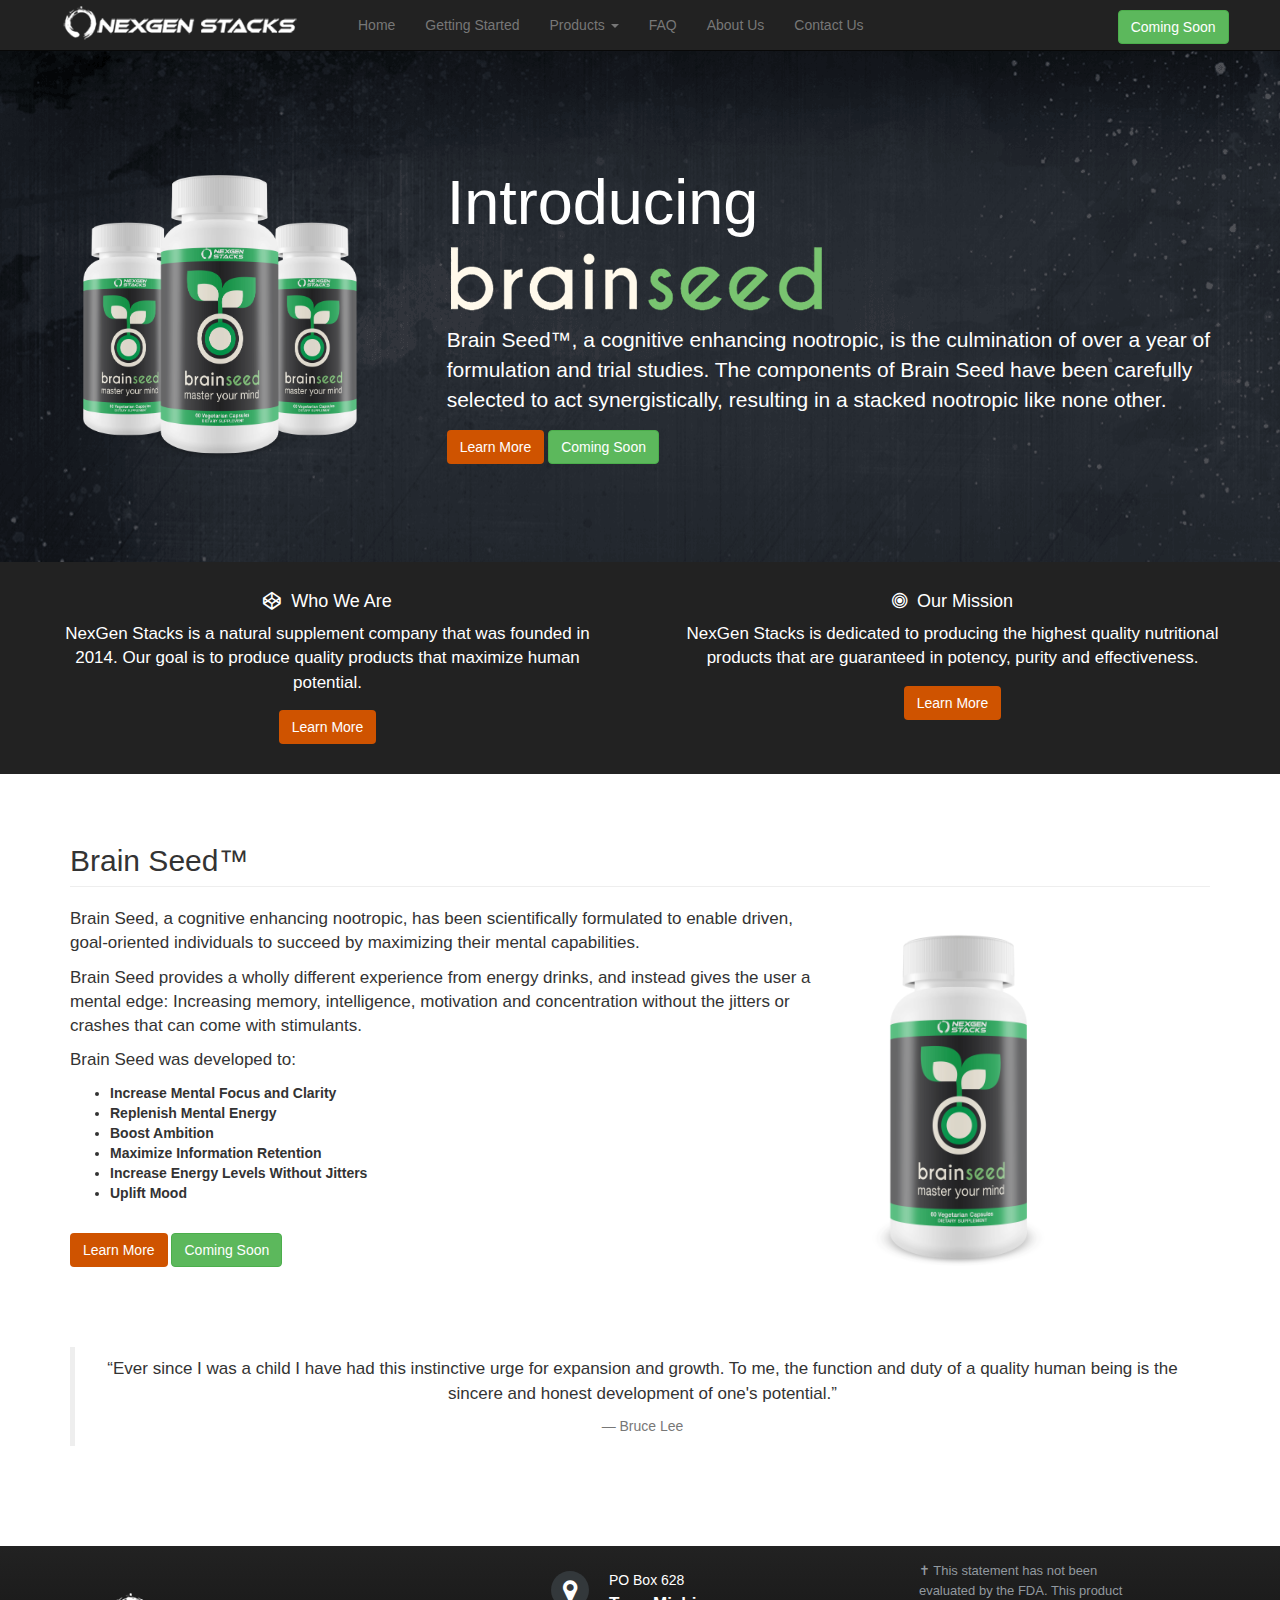
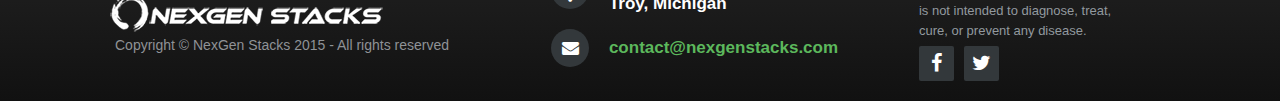
<file: index.html>
<!DOCTYPE html>
<html lang="en">

<head>

    <meta charset="utf-8">
    <meta http-equiv="X-UA-Compatible" content="IE=edge">
    <meta name="viewport" content="width=device-width, initial-scale=1">
    <meta name="description" content="">
    <meta name="author" content="">

    <title>NexGen Stacks | Redefine Your Limits</title>
    <link rel="shortcut icon" type="image/x-icon" href="img/enso.ico" />

    <!-- Bootstrap Core CSS -->
    <link href="css/bootstrap.min.css" rel="stylesheet">

    <!-- Custom CSS -->
    <link href="css/style.css" rel="stylesheet">

    <!-- Custom Fonts -->
    <link href="font-awesome/css/font-awesome.min.css" rel="stylesheet" type="text/css">

    <!-- HTML5 Shim and Respond.js IE8 support of HTML5 elements and media queries -->
    <!-- WARNING: Respond.js doesn't work if you view the page via file:// -->
    <!--[if lt IE 9]>
        <script src="https://oss.maxcdn.com/libs/html5shiv/3.7.0/html5shiv.js"></script>
        <script src="https://oss.maxcdn.com/libs/respond.js/1.4.2/respond.min.js"></script>
    <![endif]-->

</head>

<body>

    <!-- Navigation -->
    <nav class="navbar navbar-inverse navbar-fixed-top" role="navigation">
        <div class="container">
            <!-- Brand and toggle get grouped for better mobile display -->
            <div class="navbar-header">
                <button type="button" class="navbar-toggle" data-toggle="collapse" data-target="#bs-example-navbar-collapse-1">
                    <span class="sr-only">Toggle navigation</span>
                    <span class="icon-bar"></span>
                    <span class="icon-bar"></span>
                    <span class="icon-bar"></span>
                </button>
                <a class="navbar-brand img-responsive" href="index.html"><img src="img/logoside.png" alt=""></a>
            </div>
            <!-- Collect the nav links, forms, and other content for toggling -->
            <div class="collapse navbar-collapse" id="bs-example-navbar-collapse-1">
                <ul class="nav navbar-nav">
                    <li>
                        <a href="index.html">Home</a>
                    </li>
                    <li>
                        <a href="gettingstarted.html">Getting Started</a>
                    </li>
                    
                    <li class="dropdown">
                        <a href="#" data-toggle="dropdown" class="dropdown-toggle" >Products <b class="caret"></b></a>
                        <ul class="dropdown-menu">
                            <li>
                                <a href="products.html">Brain Seed</a>
                            </li>
                        </ul>
                    </li>
                    <li>
                        <a href="faq.html">FAQ</a>
                    </li>
                    <li>
                        <a href="about.html">About Us</a>
                    </li>
                    <li>
                        <a href="contact.html">Contact Us</a>
                    </li>
                    <li>
                        <div class="btn btn-success btnlocation" href="index.html">Coming Soon</div>
                    </li>

                </ul>
            </div>
            <!-- /.navbar-collapse -->
        </div>
        <!-- /.container -->
    </nav>

    <div class="jumbotron main index-jmbo">
            <div class="row">
                
                <div class="col-md-4 col-sm-12">
                   <img src="img/bottles.png" class="bottle-index center-block">
                </div>
                <div class="col-md-8 col-sm-12">
                   
                    <div class="indexjmbo-text">

                        <h1>Introducing</h1>
                        <img class="image-responsive "src="img/brainseed-logo.png">
                        
                        <p>Brain Seed™, a cognitive enhancing nootropic, is the culmination of over a year of formulation and trial studies. The components of Brain Seed have been carefully selected to act synergistically, resulting in a stacked nootropic like none other.</p>
                        <a href="products.html" class="btn ingredient-button">Learn More</a>
                        <div class="btn btn-success" href="media.html">Coming Soon</div>

                    </div>
                </div>


               
            
            </div>
</div>
    
   
<div class="jumbotron main jmbo-border"> 
    <div class="row">
        <div class="col-md-6">
            <div class="container">
               <div class="about-text">
                        <h4><center><i class="fa fa-codepen"></i> &nbsp;Who We Are</center></h4>
                        <center><p style="font-size:17px">NexGen Stacks is a natural supplement company that was founded in 2014. Our goal is to produce quality products that maximize human potential.</p></center>
                        <center><a href="about.html" class="btn ingredient-button">Learn More</a></center>
                    </div>
                </div>
            </div>
        <div class="col-md-6">
            <div class="container">
               <div class="about-text">
                        <h4><center><i class="fa fa-bullseye"></i> &nbsp;Our Mission</center></h4>
                        <center><p style="font-size:17px">NexGen Stacks is dedicated to producing the highest quality nutritional products that are guaranteed in potency, purity and effectiveness. </p></center>
                        <center><a href="about.html" class="btn ingredient-button">Learn More</a></center>
                </div>
            </div>
        </div>
    </div>
</div> 


     
    <!-- Page Content -->

    <div class="container">

        <!-- Features Section -->
        <div class="row">
            <div class="col-lg-12">
                <h2 class="page-header">Brain Seed™</h2>
            </div>
            <div class="col-md-8">
                <p>Brain Seed, a cognitive enhancing nootropic, has been scientifically formulated to enable driven, goal-oriented individuals to succeed by maximizing their mental capabilities.</p>
                <p>Brain Seed provides a wholly different experience from energy drinks, and instead gives the user a mental edge: Increasing memory, intelligence, motivation and concentration without the jitters or crashes that can come with stimulants.</p>
                <p>Brain Seed was developed to: 
                    <ul>
                        <li><b>Increase Mental Focus and Clarity</b></li>
                        <li><b>Replenish Mental Energy</b></li>
                        <li><b>Boost Ambition</b></li>
                        <li><b>Maximize Information Retention</b></li>
                        <li><b>Increase Energy Levels Without Jitters</b></li>
                        <li><b>Uplift Mood</b></li>
                    </ul>
                </p>
                <br>
                <a href="products.html" class="btn ingredient-button">Learn More</a>
                <a href="about.html" class="btn btn-success">Coming Soon</a>
            </div>
            <div class="col-md-4">
                <img class="img-responsive" src="img/bottle.png" height=400px width=215px alt="">
            </div>
        </div>


<br>
<br>
  </div>
</div>
 <div class="item">
    <div class="container">
    <blockquote>
        <div class="row">
            <div class="col-sm-12">
                
                <p style="text-align: center">“Ever since I was a child I have had this instinctive urge for expansion and growth. To me, the function and duty of a quality human being is the sincere and honest development of one's potential.” </p>
                <small style="text-align: center">Bruce Lee</small>
            </div>
    </blockquote>
</div>

<!-- Footer -->
        
<footer class="footer-distributed">
    <div class="footer-left">
        <img src="img/logoside.png">

        <p class="footer-company-name">Copyright &copy; NexGen Stacks 2015 - All rights reserved</p>
    </div>

    <div class="footer-center">
        <div>
            <i class="fa fa-map-marker"></i>
            <p><span>PO Box 628</span> Troy, Michigan</p>
        </div>
        
        <div>
            <i class="fa fa-envelope"></i>
            <p><a href="mailto:contact@nexgenstacks.com">contact@nexgenstacks.com</a></p>
        </div>
    </div>

    <div class="footer-right">
        <p class="footer-company-about">
              ✝ This statement has not been evaluated by the FDA. This product is not intended to diagnose, treat, cure, or prevent any disease.
        </p>
        
        <div class="footer-icons">
            <a href="#"><i class="fa fa-facebook"></i></a>
            <a href="#"><i class="fa fa-twitter"></i></a>
        </div>
    </div>
</footer>

  
    <!-- /.container -->

    <!-- jQuery -->
    <script src="js/jquery.js"></script>

    <!-- Bootstrap Core JavaScript -->
    <script src="js/bootstrap.min.js"></script>

    <!-- Script to Activate the Carousel -->
    <script>
    $('.carousel').carousel({
        interval: 5000 //changes the speed
    })
    </script>

</body>

</html>
</file>
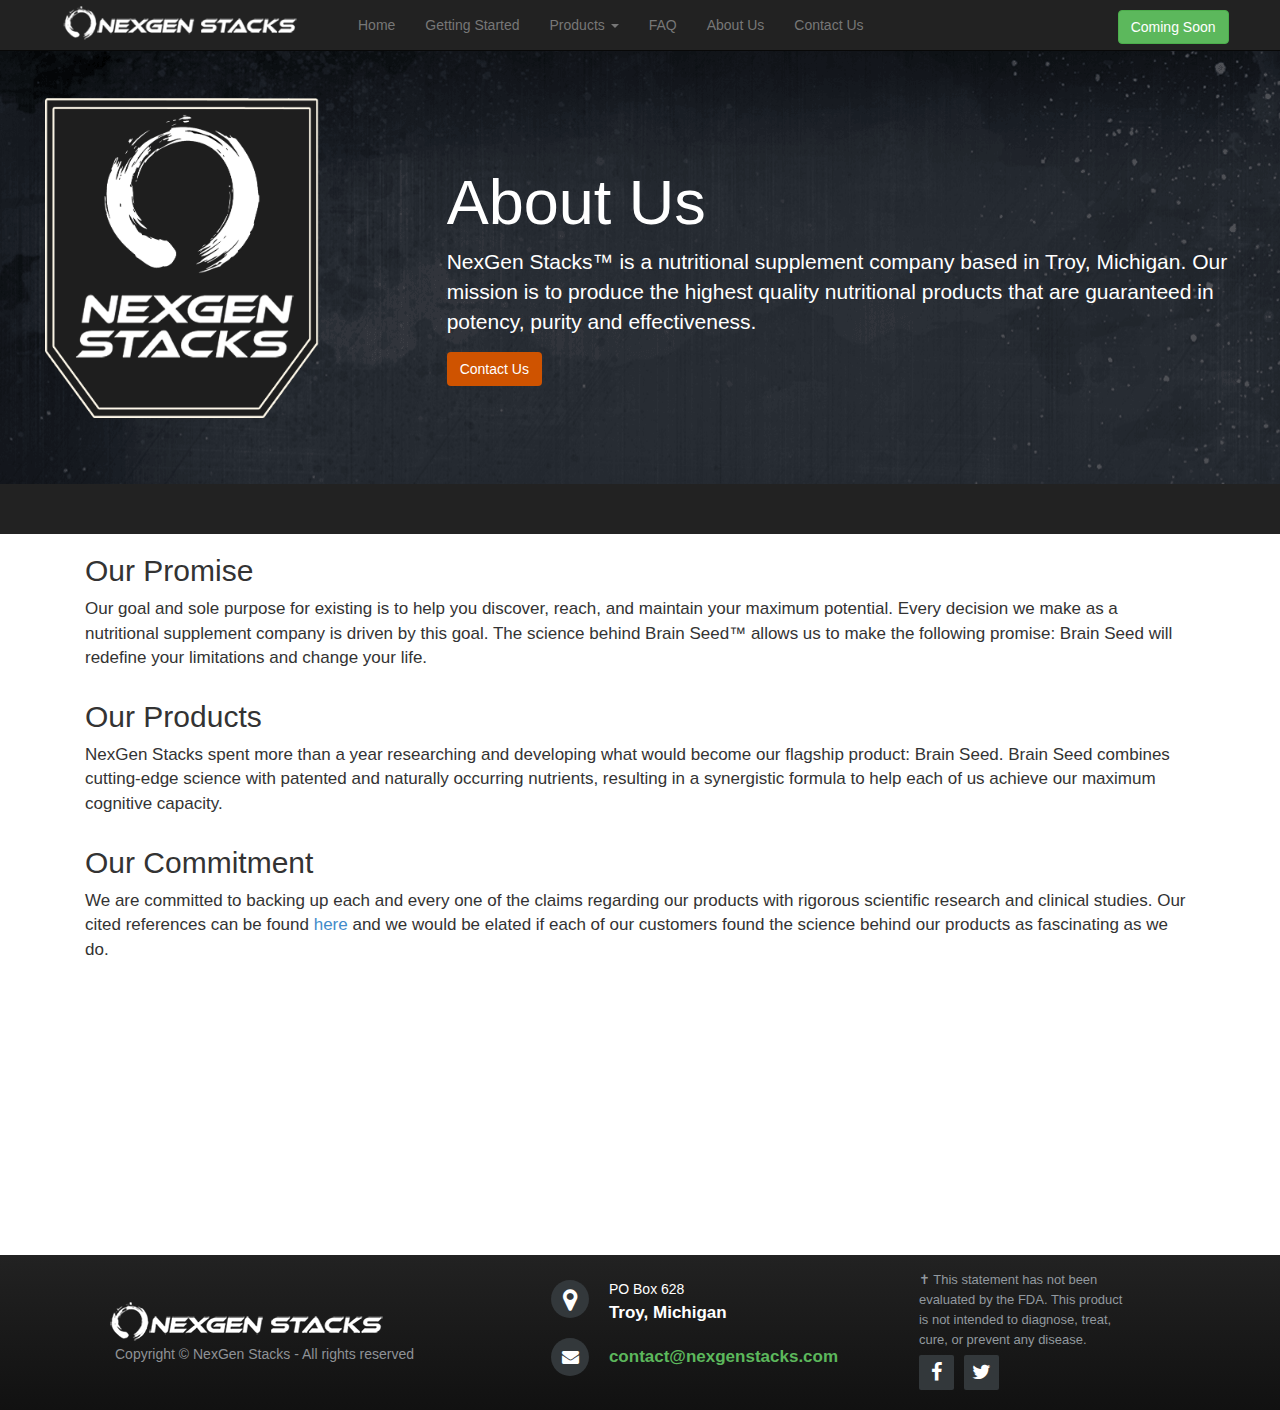
<file: about.html>
<!DOCTYPE html>
<html lang="en">

<head>

    <meta charset="utf-8">
    <meta http-equiv="X-UA-Compatible" content="IE=edge">
    <meta name="viewport" content="width=device-width, initial-scale=1">
    <meta name="description" content="">
    <meta name="author" content="">

    <title>NexGen Stacks | Redefine Your Limits</title>
    <link rel="shortcut icon" type="image/x-icon" href="img/enso.ico" />

    <!-- Bootstrap Core CSS -->
    <link href="css/bootstrap.min.css" rel="stylesheet">

    <!-- Custom CSS -->
    <link href="css/style.css" rel="stylesheet">

    <!-- Custom Fonts -->
    <link href="font-awesome/css/font-awesome.min.css" rel="stylesheet" type="text/css">

    <!-- HTML5 Shim and Respond.js IE8 support of HTML5 elements and media queries -->
    <!-- WARNING: Respond.js doesn't work if you view the page via file:// -->
    <!--[if lt IE 9]>
        <script src="https://oss.maxcdn.com/libs/html5shiv/3.7.0/html5shiv.js"></script>
        <script src="https://oss.maxcdn.com/libs/respond.js/1.4.2/respond.min.js"></script>
    <![endif]-->

</head>

<body>

       <!-- Navigation -->
    <nav class="navbar navbar-inverse navbar-fixed-top" role="navigation">
        <div class="container">
            <!-- Brand and toggle get grouped for better mobile display -->
            <div class="navbar-header">
                <button type="button" class="navbar-toggle" data-toggle="collapse" data-target="#bs-example-navbar-collapse-1">
                    <span class="sr-only">Toggle navigation</span>
                    <span class="icon-bar"></span>
                    <span class="icon-bar"></span>
                    <span class="icon-bar"></span>
                </button>
                <a class="navbar-brand img-responsive" href="index.html"><img src="img/logoside.png" alt=""></a>
            </div>
            <!-- Collect the nav links, forms, and other content for toggling -->
            <div class="collapse navbar-collapse" id="bs-example-navbar-collapse-1">
                <ul class="nav navbar-nav">
                    <li>
                        <a href="index.html">Home</a>
                    </li>
                    <li>
                        <a href="gettingstarted.html">Getting Started</a>
                    </li>
                    
                    <li class="dropdown">
                        <a href="#" data-toggle="dropdown" class="dropdown-toggle" >Products <b class="caret"></b></a>
                        <ul class="dropdown-menu">
                            <li>
                                <a href="products.html">Brain Seed</a>
                            </li>
                        </ul>
                    </li>
                    <li>
                        <a href="faq.html">FAQ</a>
                    </li>
                    <li>
                        <a href="about.html">About Us</a>
                    </li>
                    <li>
                        <a href="contact.html">Contact Us</a>
                    </li>
                    <li>
                        <button href="index.html" class="btn btn-success btnlocation">Coming Soon</button>
                    </li>

                </ul>
            </div>
            <!-- /.navbar-collapse -->
        </div>
        <!-- /.container -->
    </nav>

    <div class="jumbotron main about-jmbo">
            <div class="row">
                <div class="col-md-4 col-xs-12">
                    <img src="img/nexgenshield.png" class="seed-img img-responsive">
                </div>
                <div class="col-md-8 col-xs-12">
                    <div class="indexjmbo-text">
                        <h1>About Us</h1>
                        <p>NexGen Stacks™ is a nutritional supplement company based in Troy, Michigan. Our mission is to produce the highest quality nutritional products that are guaranteed in potency, purity and effectiveness.</p>
                        <a href="contact.html" class="btn ingredient-button" >Contact Us</a>
                    </div>
                </div>
            </div>
</div>
<div class="row">
    <div class="col-md-12">
        <div class="jmbo-border"></div>
    </div>
</div>

    <!-- Page Content -->
    <div class="container">
        <div class="page-content">
            <div class="col-md-12">
                <h2>Our Promise</h2>
                <p>Our goal and sole purpose for existing is to help you discover, reach, and maintain your maximum potential. Every decision we make as a nutritional supplement company is driven by this goal. The science behind Brain Seed™ allows us to make the following promise: Brain Seed will redefine your limitations and change your life.</p>
            </div>
            <div class="col-md-12">
                <h2>Our Products</h2>
                <p>NexGen Stacks spent more than a year researching and developing what would become our flagship product: Brain Seed.  Brain Seed combines cutting-edge science with patented and naturally occurring nutrients, resulting in a synergistic formula to help each of us achieve our maximum cognitive capacity.</p>
            </div>
            <div class="col-md-12">
                <h2>Our Commitment</h2>
                <p>We are committed to backing up each and every one of the claims regarding our products with rigorous scientific research and clinical studies. Our cited references can be found <a href="sources.html">here</a> and we would be elated if each of our customers found the science behind our products as fascinating as we do.</p>
            </div>
        </div>

        <!-- /.row -->

        

     

       </div>
</div>

<!-- Footer -->
<div class="footer-padding">
<footer class="footer-distributed">
    <div class="footer-left">
        <img src="img/logoside.png">

        <p class="footer-company-name">Copyright &copy; NexGen Stacks - All rights reserved</p>
    </div>

    <div class="footer-center">
        <div>
            <i class="fa fa-map-marker"></i>
            <p><span>PO Box 628</span> Troy, Michigan</p>
        </div>
        
        <div>
            <i class="fa fa-envelope"></i>
             <p><a href="mailto:contact@nexgenstacks.com">contact@nexgenstacks.com</a></p>
        </div>
    </div>

    <div class="footer-right">
        <p class="footer-company-about">
              ✝ This statement has not been evaluated by the FDA. This product is not intended to diagnose, treat, cure, or prevent any disease.
        </p>
        
        <div class="footer-icons">
            <a href="#"><i class="fa fa-facebook"></i></a>
            <a href="#"><i class="fa fa-twitter"></i></a>
        </div>
    </div>
</footer>
</div>
    <!-- /.container -->

    <!-- jQuery Version 1.11.0 -->
    <script src="js/jquery-1.11.0.js"></script>

    <!-- Bootstrap Core JavaScript -->
    <script src="js/bootstrap.min.js"></script>

</body>

</html>
</file>
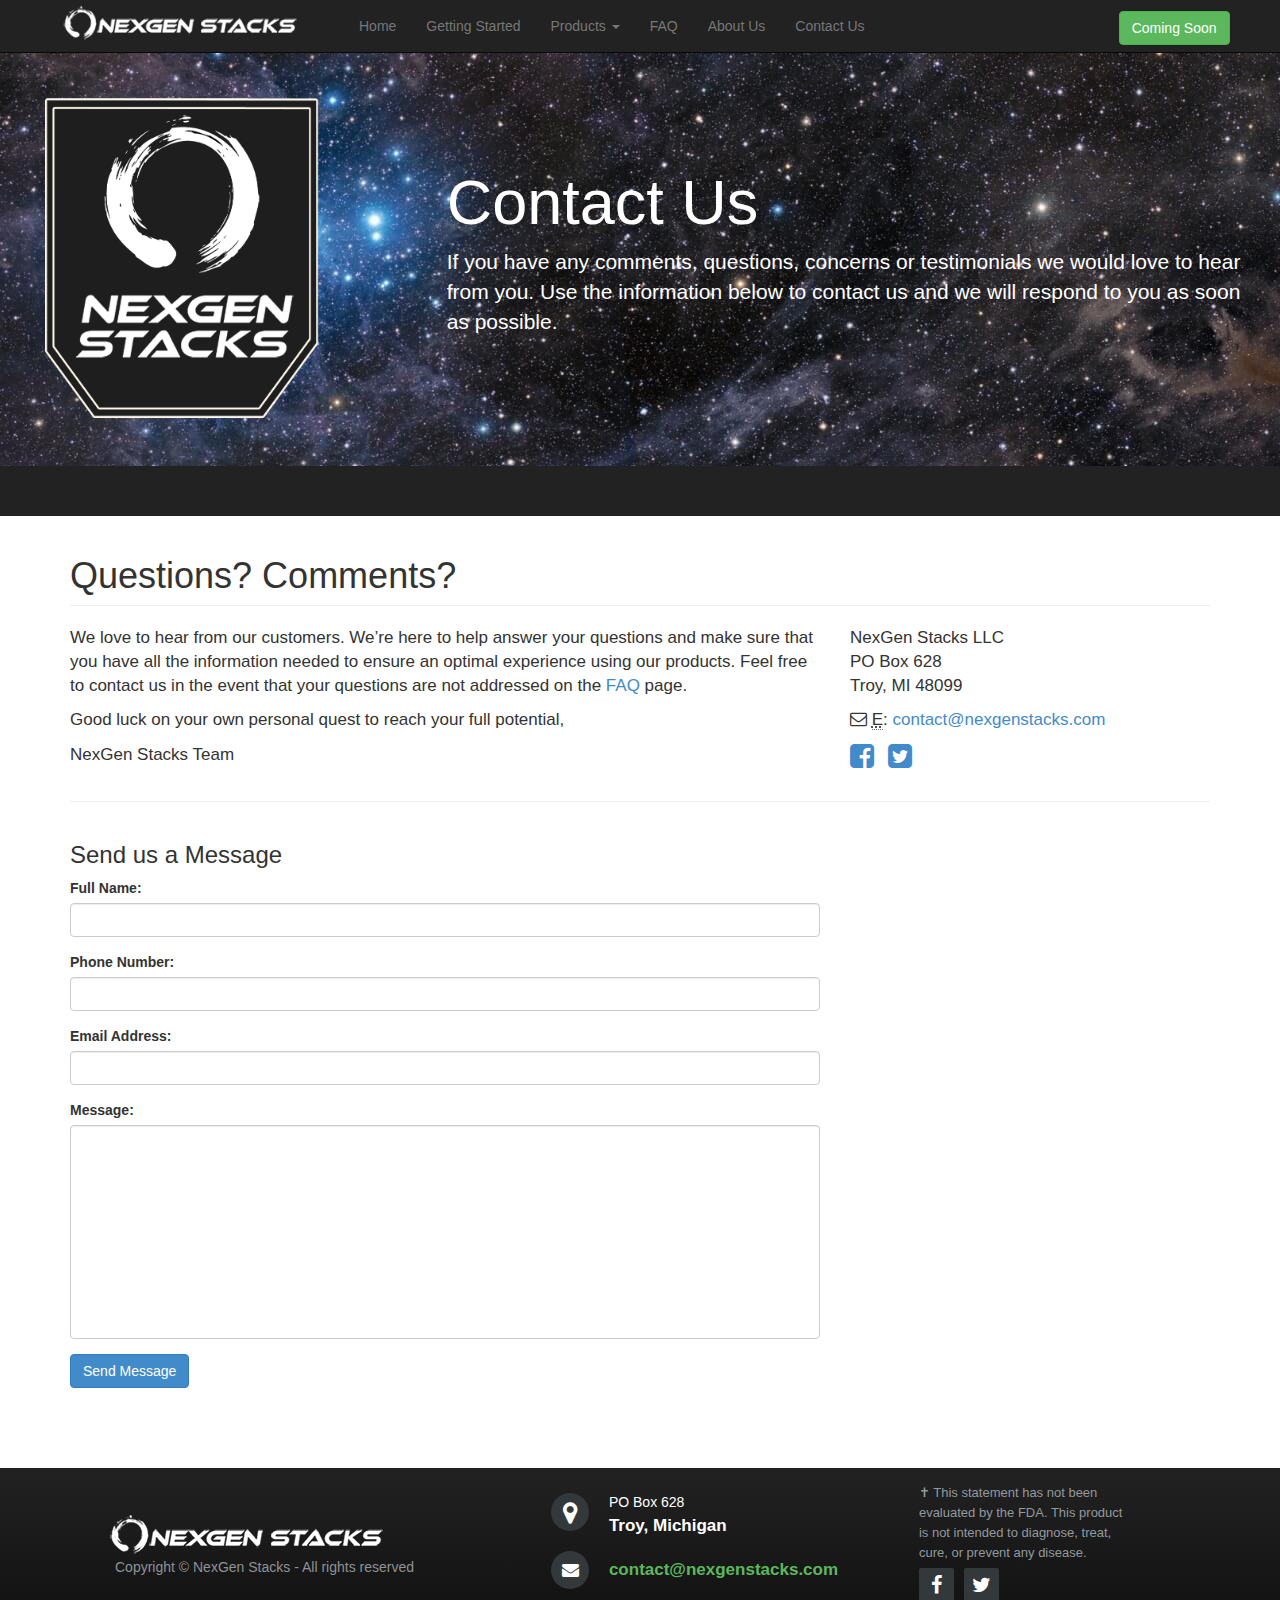
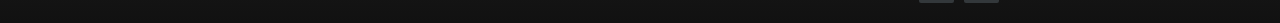
<file: contact.html>
<!DOCTYPE html>
<html lang="en">

<head>

    <meta charset="utf-8">
    <meta http-equiv="X-UA-Compatible" content="IE=edge">
    <meta name="viewport" content="width=device-width, initial-scale=1">
    <meta name="description" content="">
    <meta name="author" content="">

    <title>NexGen Stacks | Redefine Your Limits</title>
    <link rel="shortcut icon" type="image/x-icon" href="img/enso.ico" />

    <!-- Bootstrap Core CSS -->
    <link href="css/bootstrap.min.css" rel="stylesheet">

    <!-- Custom CSS -->
    <link href="css/style.css" rel="stylesheet">

    <!-- Custom Fonts -->
    <link href="font-awesome/css/font-awesome.min.css" rel="stylesheet" type="text/css">

    <!-- HTML5 Shim and Respond.js IE8 support of HTML5 elements and media queries -->
    <!-- WARNING: Respond.js doesn't work if you view the page via file:// -->
    <!--[if lt IE 9]>
        <script src="https://oss.maxcdn.com/libs/html5shiv/3.7.0/html5shiv.js"></script>
        <script src="https://oss.maxcdn.com/libs/respond.js/1.4.2/respond.min.js"></script>
    <![endif]-->

</head>

<body>

       <!-- Navigation -->
    <nav class="navbar navbar-inverse navbar-fixed-top" role="navigation">
        <div class="container">
            <!-- Brand and toggle get grouped for better mobile display -->
            <div class="navbar-header">
                <button type="button" class="navbar-toggle" data-toggle="collapse" data-target="#bs-example-navbar-collapse-1">
                    <span class="sr-only">Toggle navigation</span>
                    <span class="icon-bar"></span>
                    <span class="icon-bar"></span>
                    <span class="icon-bar"></span>
                </button>
                <a class="navbar-brand img-responsive" href="index.html"><img src="img/logoside.png" alt=""></a>
            </div>
            <!-- Collect the nav links, forms, and other content for toggling -->
            <div class="collapse navbar-collapse" id="bs-example-navbar-collapse-1">
                <ul class="nav navbar-nav navbar">
                    <li>
                        <a href="index.html">Home</a>
                    </li>
                    <li>
                        <a href="gettingstarted.html">Getting Started</a>
                    </li>
                    
                    <li class="dropdown">
                        <a href="#" data-toggle="dropdown" class="dropdown-toggle" >Products <b class="caret"></b></a>
                        <ul class="dropdown-menu">
                            <li>
                                <a href="products.html">Brain Seed</a>
                            </li>
                        </ul>
                    </li>
                    <li>
                        <a href="faq.html">FAQ</a>
                    </li>
                    <li>
                        <a href="about.html">About Us</a>
                    </li>
                    <li>
                        <a href="contact.html">Contact Us</a>
                    </li>
            
                    <li>
                        <div class="btn btn-success btnlocation" href="index.html">Coming Soon</div>
                    </li>

                </ul>
            </div>
            <!-- /.navbar-collapse -->
        </div>
        <!-- /.container -->
    </nav>

    <!-- Page Content -->
<div class="jumbotron main contact-jmbo">
            <div class="row">
                <div class="col-md-4 col-xs-12">
                    <img src="img/nexgenshield.png" class="seed-img img-responsive">
                </div>
                <div class="col-md-8 col-xs-12">
                    <div class="indexjmbo-text">
                        <h1>Contact Us</h1>
                        <p>If you have any comments, questions, concerns or testimonials we would love to hear from you. Use the information below to contact us and we will respond to you as soon as possible.</p>
                    </div>
                </div>
            </div>
</div>
<div class="row">
    <div class="col-md-12">
        <div class="jmbo-border"></div>
    </div>
</div>

    <div class="container">
        <div class ="page-content">
        <!-- Page Heading/Breadcrumbs -->
        <div class="row">
            <div class="col-lg-12">
                <h1 class="page-header">Questions? Comments?</h1>
            </div>
        </div>
        <!-- /.row -->
        
        <!-- Content Row -->
        <div class="row">

            <!-- Map Column -->
            <div class="col-md-8">
                <p>We love to hear from our customers. We’re here to help answer your questions and make sure that you have all the information needed to ensure an optimal experience using our products. Feel free to contact us in the event that your questions are not addressed on the <a href="faq.html">FAQ</a> page.</p> 
                <p>Good luck on your own personal quest to reach your full potential,
                <p>NexGen Stacks Team</p>
            </div>
            <!-- Contact Details Column -->

            <div class="col-md-4">
                <p>
                    NexGen Stacks LLC<br>PO Box 628<br>Troy, MI 48099<br>
                </p>
                <p><i class="fa fa-envelope-o"></i> 
                    <abbr title="Email">E</abbr>: <a href="mailto:nexgenstacks@gmail.com">contact@nexgenstacks.com</a>
                </p>
                <ul class="list-unstyled list-inline list-social-icons">
                    <li>
                        <a href="#"><i class="fa fa-facebook-square fa-2x"></i></a>
                    </li>
                    <li>
                        <a href="#"><i class="fa fa-twitter-square fa-2x"></i></a>
                    </li>
                </ul>
            </div>
        </div>
    </div>
        <!-- /.row -->

        <!-- Contact Form -->
        <!-- In order to set the email address and subject line for the contact form go to the bin/contact_me.php file. -->
         <hr>
        <div class="row">
            <div class="col-md-8">
                <h3>Send us a Message</h3>
                <form name="sentMessage" id="contactForm" novalidate>
                    <div class="control-group form-group">
                        <div class="controls">
                            <label>Full Name:</label>
                            <input type="text" class="form-control" id="name" required data-validation-required-message="Please enter your name.">
                            <p class="help-block"></p>
                        </div>
                    </div>
                    <div class="control-group form-group">
                        <div class="controls">
                            <label>Phone Number:</label>
                            <input type="tel" class="form-control" id="phone" required data-validation-required-message="Please enter your phone number.">
                        </div>
                    </div>
                    <div class="control-group form-group">
                        <div class="controls">
                            <label>Email Address:</label>
                            <input type="email" class="form-control" id="email" required data-validation-required-message="Please enter your email address.">
                        </div>
                    </div>
                    <div class="control-group form-group">
                        <div class="controls">
                            <label>Message:</label>
                            <textarea rows="10" cols="100" class="form-control" id="message" required data-validation-required-message="Please enter your message" maxlength="999" style="resize:none"></textarea>
                        </div>
                    </div>
                    <div id="success"></div>
                    <!-- For success/fail messages -->
                    <button type="submit" class="btn btn-primary">Send Message</button>
                </form>
            </div>

        </div>
        <!-- /.row -->

   </div>
</div>

<!-- Footer -->
        
<footer class="footer-distributed">
    <div class="footer-left">
        <img src="img/logoside.png">

        <p class="footer-company-name">Copyright &copy; NexGen Stacks - All rights reserved</p>
    </div>

    <div class="footer-center">
        <div>
            <i class="fa fa-map-marker"></i>
            <p><span>PO Box 628</span> Troy, Michigan</p>
        </div>
        
        <div>
            <i class="fa fa-envelope"></i>
             <p><a href="mailto:contact@nexgenstacks.com">contact@nexgenstacks.com</a></p>
        </div>
    </div>

    <div class="footer-right">
        <p class="footer-company-about">
              ✝ This statement has not been evaluated by the FDA. This product is not intended to diagnose, treat, cure, or prevent any disease.
        </p>
        
        <div class="footer-icons">
            <a href="#"><i class="fa fa-facebook"></i></a>
            <a href="#"><i class="fa fa-twitter"></i></a>
        </div>
    </div>
</footer>
    <!-- /.container -->

    <!-- jQuery Version 1.11.0 -->
    <script src="js/jquery-1.11.0.js"></script>

    <!-- Bootstrap Core JavaScript -->
    <script src="js/bootstrap.min.js"></script>

    <!-- Contact Form JavaScript -->
    <!-- Do not edit these files! In order to set the email address and subject line for the contact form go to the bin/contact_me.php file. -->
    <script src="js/jqBootstrapValidation.js"></script>
    <script src="js/contact_me.js"></script>

</body>

</html>
</file>
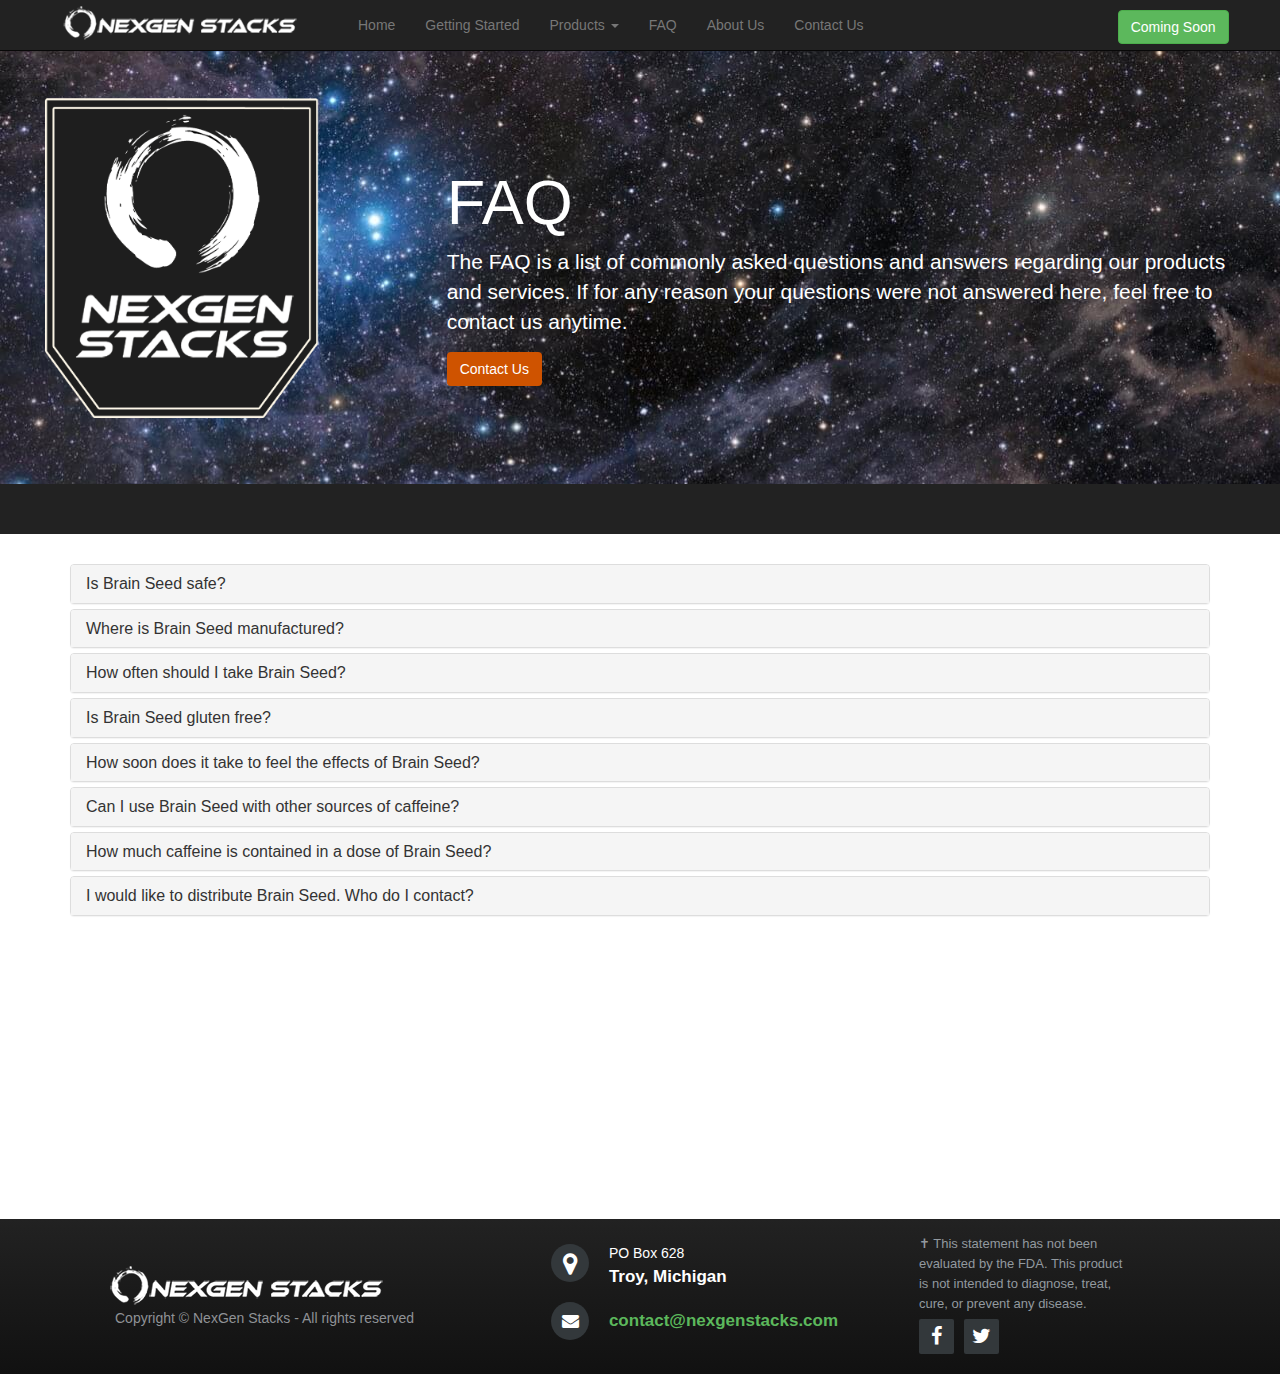
<file: faq.html>
<!DOCTYPE html>
<html lang="en">

<head>

    <meta charset="utf-8">
    <meta http-equiv="X-UA-Compatible" content="IE=edge">
    <meta name="viewport" content="width=device-width, initial-scale=1">
    <meta name="description" content="">
    <meta name="author" content="">

    <title>NexGen Stacks | Redefine Your Limits</title>
    <link rel="shortcut icon" type="image/x-icon" href="img/enso.ico" />

    <!-- Bootstrap Core CSS -->
    <link href="css/bootstrap.min.css" rel="stylesheet">

    <!-- Custom CSS -->
    <link href="css/style.css" rel="stylesheet">

    <!-- Custom Fonts -->
    <link href="font-awesome/css/font-awesome.min.css" rel="stylesheet" type="text/css">

    <!-- HTML5 Shim and Respond.js IE8 support of HTML5 elements and media queries -->
    <!-- WARNING: Respond.js doesn't work if you view the page via file:// -->
    <!--[if lt IE 9]>
        <script src="https://oss.maxcdn.com/libs/html5shiv/3.7.0/html5shiv.js"></script>
        <script src="https://oss.maxcdn.com/libs/respond.js/1.4.2/respond.min.js"></script>
    <![endif]-->

</head>

<body>

      <!-- Navigation -->
    <nav class="navbar navbar-inverse navbar-fixed-top" role="navigation">
        <div class="container">
            <!-- Brand and toggle get grouped for better mobile display -->
            <div class="navbar-header">
                <button type="button" class="navbar-toggle" data-toggle="collapse" data-target="#bs-example-navbar-collapse-1">
                    <span class="sr-only">Toggle navigation</span>
                    <span class="icon-bar"></span>
                    <span class="icon-bar"></span>
                    <span class="icon-bar"></span>
                </button>
                <a class="navbar-brand img-responsive" href="index.html"><img src="img/logoside.png" alt=""></a>
            </div>
            <!-- Collect the nav links, forms, and other content for toggling -->
            <div class="collapse navbar-collapse" id="bs-example-navbar-collapse-1">
                <ul class="nav navbar-nav">
                    <li>
                        <a href="index.html">Home</a>
                    </li>
                    <li>
                        <a href="gettingstarted.html">Getting Started</a>
                    </li>
                    
                    <li class="dropdown">
                        <a href="#" data-toggle="dropdown" class="dropdown-toggle" >Products <b class="caret"></b></a>
                        <ul class="dropdown-menu">
                            <li>
                                <a href="products.html">Brain Seed</a>
                            </li>
                        </ul>
                    </li>
                    <li>
                        <a href="faq.html">FAQ</a>
                    </li>
                    <li>
                        <a href="about.html">About Us</a>
                    </li>
                    <li>
                        <a href="contact.html">Contact Us</a>
                    </li>
                    <li>
                        <div class="btn btn-success btnlocation" href="index.html">Coming Soon</div>
                    </li>

                </ul>
            </div>
            <!-- /.navbar-collapse -->
        </div>
        <!-- /.container -->
    </nav>

    <div class="jumbotron faq-jmbo">
            <div class="row">
                <div class="col-md-4 col-xs-12">
                    <img class="seed-img img-responsive" src="img/nexgenshield.png">
                </div>
                <div class="col-md-8 col-xs-12">
                    <div class="indexjmbo-text">
                        <h1>FAQ</h1>
                        <p>The FAQ is a list of commonly asked questions and answers regarding our products and services. If for any reason your questions were not answered here, feel free to contact us anytime.</p> 
                        <a href="contact.html" class="btn ingredient-button" >Contact Us</a>
                    </div>
                    </div>
                </div>
            </div>

        </div>
    <div class="row">
        <div class="col-md-12">
            <div class="jmbo-border"></div>
        </div>
    </div>    

    <!-- Page Content -->
    <div class="container">
    <div class="page-content">

        <!-- Content Row -->
        <div class="row">
            <div class="col-lg-12 faq">
                <div class="panel-group" id="accordion">
                    <div class="panel panel-default">
                        <div class="panel-heading">
                            <h4 class="panel-title">
                                <a class="accordion-toggle" data-toggle="collapse" data-parent="#accordion" href="#collapseOne">Is Brain Seed safe?</a>
                            </h4>
                        </div>
                        <div id="collapseOne" class="panel-collapse collapse">
                            <div class="panel-body">
                                <p>All of the ingredients contained in Brain Seed are listed as Generally Regarded As Safe (GRAS) by the FDA.</p>
                                <p>As with any other dietary supplement, consult with your healthcare practitioner if you suspect a medical condition or are taking any medications. Do not use if pregnant, nursing or under the age of 18.</p>
                            </div>
                        </div>
                    </div>
                    <!-- /.panel -->
                    <div class="panel panel-default">
                        <div class="panel-heading">
                            <h4 class="panel-title">
                                <a class="accordion-toggle" data-toggle="collapse" data-parent="#accordion" href="#collapseTwo">Where is Brain Seed manufactured?</a>
                            </h4>
                        </div>
                        <div id="collapseTwo" class="panel-collapse collapse">
                            <div class="panel-body">
                                <p>Brain Seed is manufactured in the USA by a FDA registered manufacturer that is cGMP (Current Good Manufacturing Practices) certified.</p> 
                            </div>
                        </div>
                    </div>
                    <!-- /.panel -->
                    <div class="panel panel-default">
                        <div class="panel-heading">
                            <h4 class="panel-title">
                                <a class="accordion-toggle" data-toggle="collapse" data-parent="#accordion" href="#collapseThree">How often should I take Brain Seed?</a>
                            </h4>
                        </div>
                        <div id="collapseThree" class="panel-collapse collapse">
                            <div class="panel-body">
                                <p>We recommend that you take one dose (3 capsules) daily on an empty stomach.</p> 
                            </div>
                        </div>
                    </div>
                    <!-- /.panel -->
                    <div class="panel panel-default">
                        <div class="panel-heading">
                            <h4 class="panel-title">
                                <a class="accordion-toggle" data-toggle="collapse" data-parent="#accordion" href="#collapseFour">Is Brain Seed gluten free?</a>
                            </h4>
                        </div>
                        <div id="collapseFour" class="panel-collapse collapse">
                            <div class="panel-body">
                                <p>Brain Seed is free of gluten, artificial colors, preservatives and GMO’s.</p>
                            </div>
                        </div>
                    </div>
                    <!-- /.panel -->
                    <div class="panel panel-default">
                        <div class="panel-heading">
                            <h4 class="panel-title">
                                <a class="accordion-toggle" data-toggle="collapse" data-parent="#accordion" href="#collapseFive">How soon does it take to feel the effects of Brain Seed?</a>
                            </h4>
                        </div>
                        <div id="collapseFive" class="panel-collapse collapse">
                            <div class="panel-body">
                               <p>Most users experience the effects of Brain Seed within 30 to 60 minutes.</p>
                            </div>
                        </div>
                    </div>
                    <!-- /.panel -->
                    <div class="panel panel-default">
                        <div class="panel-heading">
                            <h4 class="panel-title">
                                <a class="accordion-toggle" data-toggle="collapse" data-parent="#accordion" href="#collapseSeven">Can I use Brain Seed with other sources of caffeine?</a>
                            </h4>
                        </div>
                        <div id="collapseSeven" class="panel-collapse collapse">
                            <div class="panel-body">
                                <p>Yes. However, Brain Seed amplifies the effects of caffeine – so you may find that you need less caffeine to obtain previously experienced effects.</p>
                            </div>
                        </div>
                    </div>
                    
                    <!-- /.panel -->
                    <div class="panel panel-default">
                        <div class="panel-heading">
                            <h4 class="panel-title">
                                <a class="accordion-toggle" data-toggle="collapse" data-parent="#accordion" href="#collapseEight">How much caffeine is contained in a dose of Brain Seed?</a>
                            </h4>
                        </div>
                        <div id="collapseEight" class="panel-collapse collapse">
                            <div class="panel-body">
                                <p>Each dose (3 capsules) of Brain Seed contains approximately the same amount of caffeine found in a cup of coffee.</p>
                            </div>
                        </div>
                    </div>
                    <!-- /.panel -->
                    <div class="panel panel-default">
                        <div class="panel-heading">
                            <h4 class="panel-title">
                                <a class="accordion-toggle" data-toggle="collapse" data-parent="#accordion" href="#collapseNine">I would like to distribute Brain Seed. Who do I contact?</a>
                            </h4>
                        </div>
                        <div id="collapseNine" class="panel-collapse collapse">
                            <div class="panel-body">
                               <p>Persons wishing to distribute Brain Seed may contact us at <a href="mailto:sales@nexgenstacks.com">sales@nexgenstacks.com</a></p>
                            </div>
                        </div>
                    </div>

                    <!-- /.panel -->
                </div>
                <!-- /.panel-group -->
            </div>
            <!-- /.col-lg-12 -->
    
        </div>
          
</div>
</div>


<div class="footer-padding">
<footer class="footer-distributed">
    <div class="footer-left">
        <img src="img/logoside.png">

        <p class="footer-company-name">Copyright &copy; NexGen Stacks - All rights reserved</p>
    </div>

    <div class="footer-center">
        <div>
            <i class="fa fa-map-marker"></i>
            <p><span>PO Box 628</span> Troy, Michigan</p>
        </div>
        
        <div>
            <i class="fa fa-envelope"></i>
             <p><a href="mailto:contact@nexgenstacks.com">contact@nexgenstacks.com</a></p>
        </div>
    </div>

    <div class="footer-right">
        <p class="footer-company-about">
              ✝ This statement has not been evaluated by the FDA. This product is not intended to diagnose, treat, cure, or prevent any disease.
        </p>
        
        <div class="footer-icons">
            <a href="#"><i class="fa fa-facebook"></i></a>
            <a href="#"><i class="fa fa-twitter"></i></a>
        </div>
    </div>
</footer>
</div>


  
    <!-- /.container -->

    <!-- jQuery -->
    <script src="js/jquery.js"></script>

    <!-- Bootstrap Core JavaScript -->
    <script src="js/bootstrap.min.js"></script>

    <!-- Script to Activate the Carousel -->
    <script>
    $('.carousel').carousel({
        interval: 5000 //changes the speed
    })
    </script>

</body>

</html>
</file>
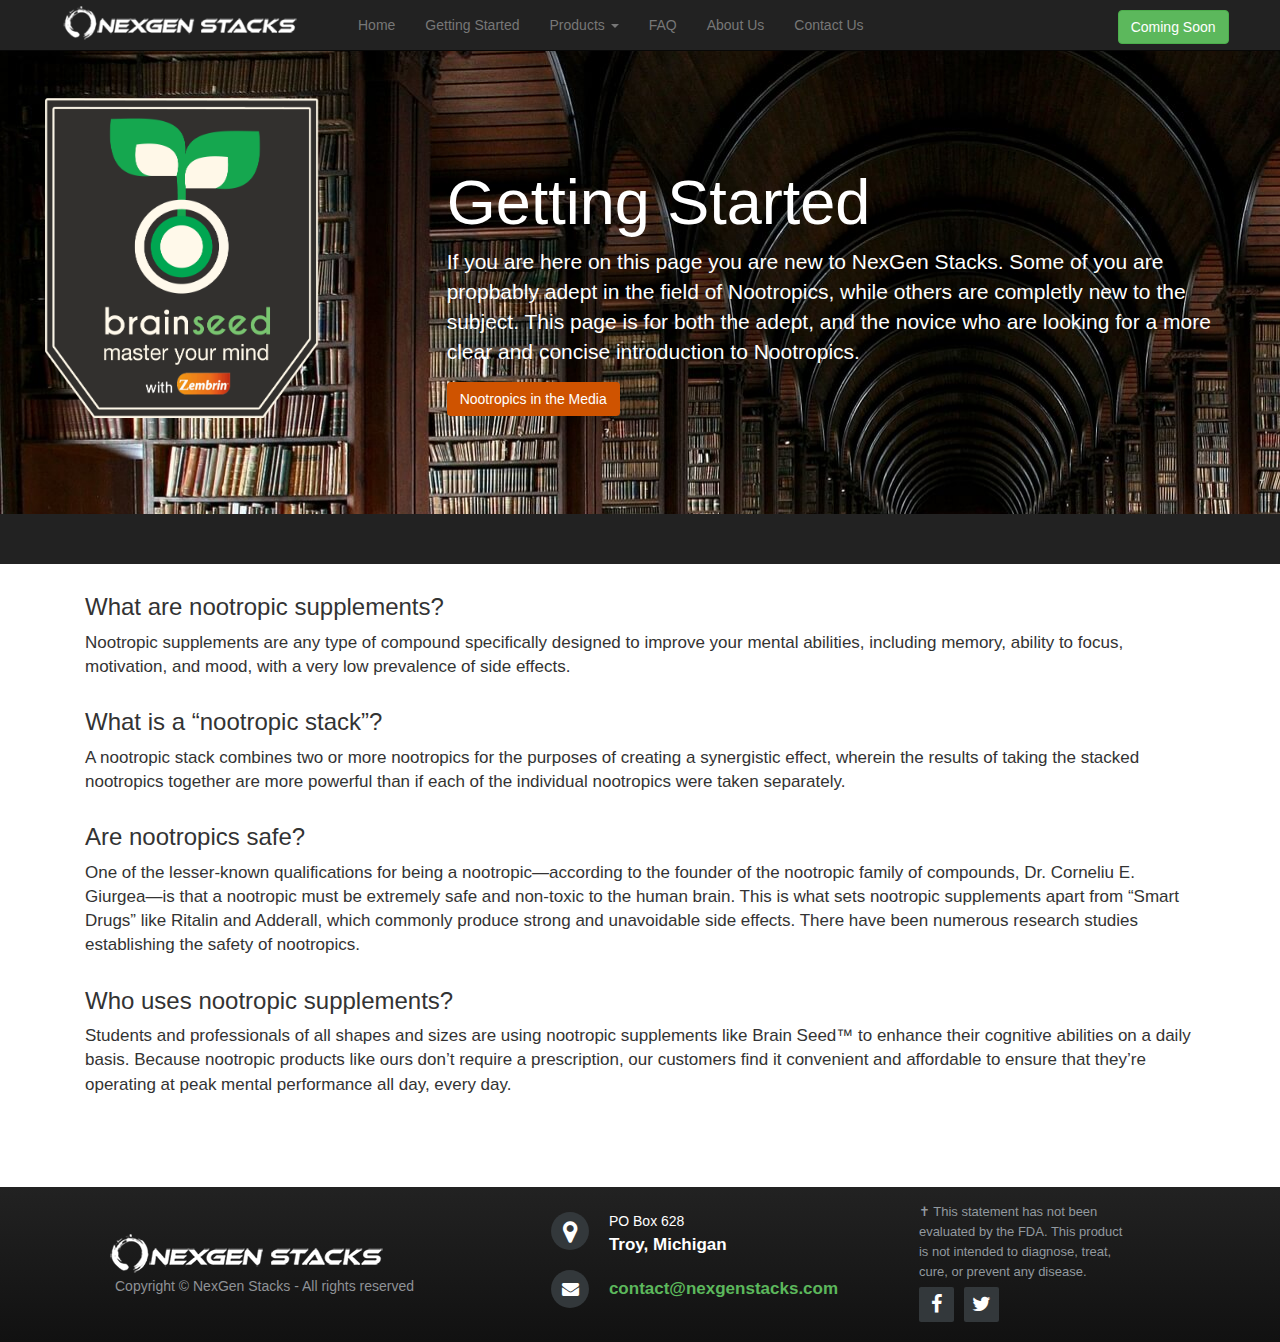
<file: gettingstarted.html>
<!DOCTYPE html>
<html lang="en">

<head>

    <meta charset="utf-8">
    <meta http-equiv="X-UA-Compatible" content="IE=edge">
    <meta name="viewport" content="width=device-width, initial-scale=1">
    <meta name="description" content="">
    <meta name="author" content="">

    <title>NexGen Stacks | Redefine Your Limits</title>
    <link rel="shortcut icon" type="image/x-icon" href="img/enso.ico" />

    <!-- Bootstrap Core CSS -->
    <link href="css/bootstrap.min.css" rel="stylesheet">

    <!-- Custom CSS -->
    <link href="css/style.css" rel="stylesheet">

    <!-- Custom Fonts -->
    <link href="font-awesome/css/font-awesome.min.css" rel="stylesheet" type="text/css">

    <!-- HTML5 Shim and Respond.js IE8 support of HTML5 elements and media queries -->
    <!-- WARNING: Respond.js doesn't work if you view the page via file:// -->
    <!--[if lt IE 9]>
        <script src="https://oss.maxcdn.com/libs/html5shiv/3.7.0/html5shiv.js"></script>
        <script src="https://oss.maxcdn.com/libs/respond.js/1.4.2/respond.min.js"></script>
    <![endif]-->

</head>

<body>

    <!-- Navigation -->
    <nav class="navbar navbar-inverse navbar-fixed-top" role="navigation">
        <div class="container">
            <!-- Brand and toggle get grouped for better mobile display -->
            <div class="navbar-header">
                <button type="button" class="navbar-toggle" data-toggle="collapse" data-target="#bs-example-navbar-collapse-1">
                    <span class="sr-only">Toggle navigation</span>
                    <span class="icon-bar"></span>
                    <span class="icon-bar"></span>
                    <span class="icon-bar"></span>
                </button>
                <a class="navbar-brand img-responsive" href="index.html"><img src="img/logoside.png" alt=""></a>
            </div>
            <!-- Collect the nav links, forms, and other content for toggling -->
            <div class="collapse navbar-collapse" id="bs-example-navbar-collapse-1">
                <ul class="nav navbar-nav">
                    <li>
                        <a href="index.html">Home</a>
                    </li>
                    <li>
                        <a href="gettingstarted.html">Getting Started</a>
                    </li>
                    
                    <li class="dropdown">
                        <a href="#" data-toggle="dropdown" class="dropdown-toggle" >Products <b class="caret"></b></a>
                        <ul class="dropdown-menu">
                            <li>
                                <a href="products.html">Brain Seed</a>
                            </li>
                        </ul>
                    </li>
                    <li>
                        <a href="faq.html">FAQ</a>
                    </li>
                    <li>
                        <a href="about.html">About Us</a>
                    </li>
                    <li>
                        <a href="contact.html">Contact Us</a>
                    </li>
                    <li>
                        <div class="btn btn-success btnlocation" href="index.html">Coming Soon</div>
                    </li>

                </ul>
            </div>
            <!-- /.navbar-collapse -->
        </div>
        <!-- /.container -->
    </nav>

    <!-- Page Content -->
<div class="jumbotron main getting-started">
            <div class="row">
                <div class="col-md-4 col-xs-12">
                    <img src="img/shield.png" class="seed-img img-responsive">
                </div>

                <div class="col-md-8 col-xs-12">
                    <div class="indexjmbo-text">
                        <h1>Getting Started</h1>
                        <p>If you are here on this page you are new to NexGen Stacks. Some of you are propbably adept in the field of Nootropics, while others are completly new to the subject. This page is for both the adept, and the novice who are looking for a more clear and concise introduction to Nootropics. </p>
                        <a href="media.html" class="btn ingredient-button">Nootropics in the Media</a>
                    </div>
                </div>
            </div>
</div>
<div class="row">
        <div class="col-md-12">
            <div class="jmbo-border">   
            </div>
        </div>
</div>


<div class="page-content buffer">
    <div class="container">
       
            <div class="col-md-12" id="intro">
                <h3>What are nootropic supplements?</h3>
                <p>Nootropic supplements are any type of compound specifically designed to improve your mental abilities, including memory, ability to focus, motivation, and mood, with a very low prevalence of side effects.</p>
               
            </div>
            <div class="col-md-12" id="more">
                <h3>What is a “nootropic stack”?</h3>
                <p>A nootropic stack combines two or more nootropics for the purposes of creating a synergistic effect, wherein the results of taking the stacked nootropics together are more powerful than if each of the individual nootropics were taken separately.</p>
             
            </div>
            <div class="col-md-12" id="more">
                <h3>Are nootropics safe?</h3>
                <p>One of the lesser-known qualifications for being a nootropic—according to the founder of the nootropic family of compounds, Dr. Corneliu E. Giurgea—is that a nootropic must be extremely safe and non-toxic to the human brain. This is what sets nootropic supplements apart from “Smart Drugs” like Ritalin and Adderall, which commonly produce strong and unavoidable side effects. There have been numerous research studies establishing the safety of nootropics.</p>
             
            </div>
            <div class="col-md-12" id="more">
                <h3>Who uses nootropic supplements?</h3>
                <p>Students and professionals of all shapes and sizes are using nootropic supplements like Brain Seed™ to enhance their cognitive abilities on a daily basis.  Because nootropic products like ours don’t require a prescription, our customers find it convenient and affordable to ensure that they’re operating at peak mental performance all day, every day.</p>
             
            </div>

            


        </div>
  </div>
</div>

<!-- Footer -->
        
<footer class="footer-distributed">
    <div class="footer-left">
        <img src="img/logoside.png">

        <p class="footer-company-name">Copyright &copy; NexGen Stacks - All rights reserved</p>
    </div>

    <div class="footer-center">
        <div>
            <i class="fa fa-map-marker"></i>
            <p><span>PO Box 628</span> Troy, Michigan</p>
        </div>
        
        <div>
            <i class="fa fa-envelope"></i>
             <p><a href="mailto:contact@nexgenstacks.com">contact@nexgenstacks.com</a></p>
        </div>
    </div>

    <div class="footer-right">
        <p class="footer-company-about">
              ✝ This statement has not been evaluated by the FDA. This product is not intended to diagnose, treat, cure, or prevent any disease.
        </p>
        
        <div class="footer-icons">
            <a href="#"><i class="fa fa-facebook"></i></a>
            <a href="#"><i class="fa fa-twitter"></i></a>
        </div>
    </div>
</footer>
    <!-- /.container -->

    <!-- jQuery Version 1.11.0 -->
    <script src="js/jquery-1.11.0.js"></script>

    <!-- Bootstrap Core JavaScript -->
    <script src="js/bootstrap.min.js"></script>

</body>

</html>
</file>
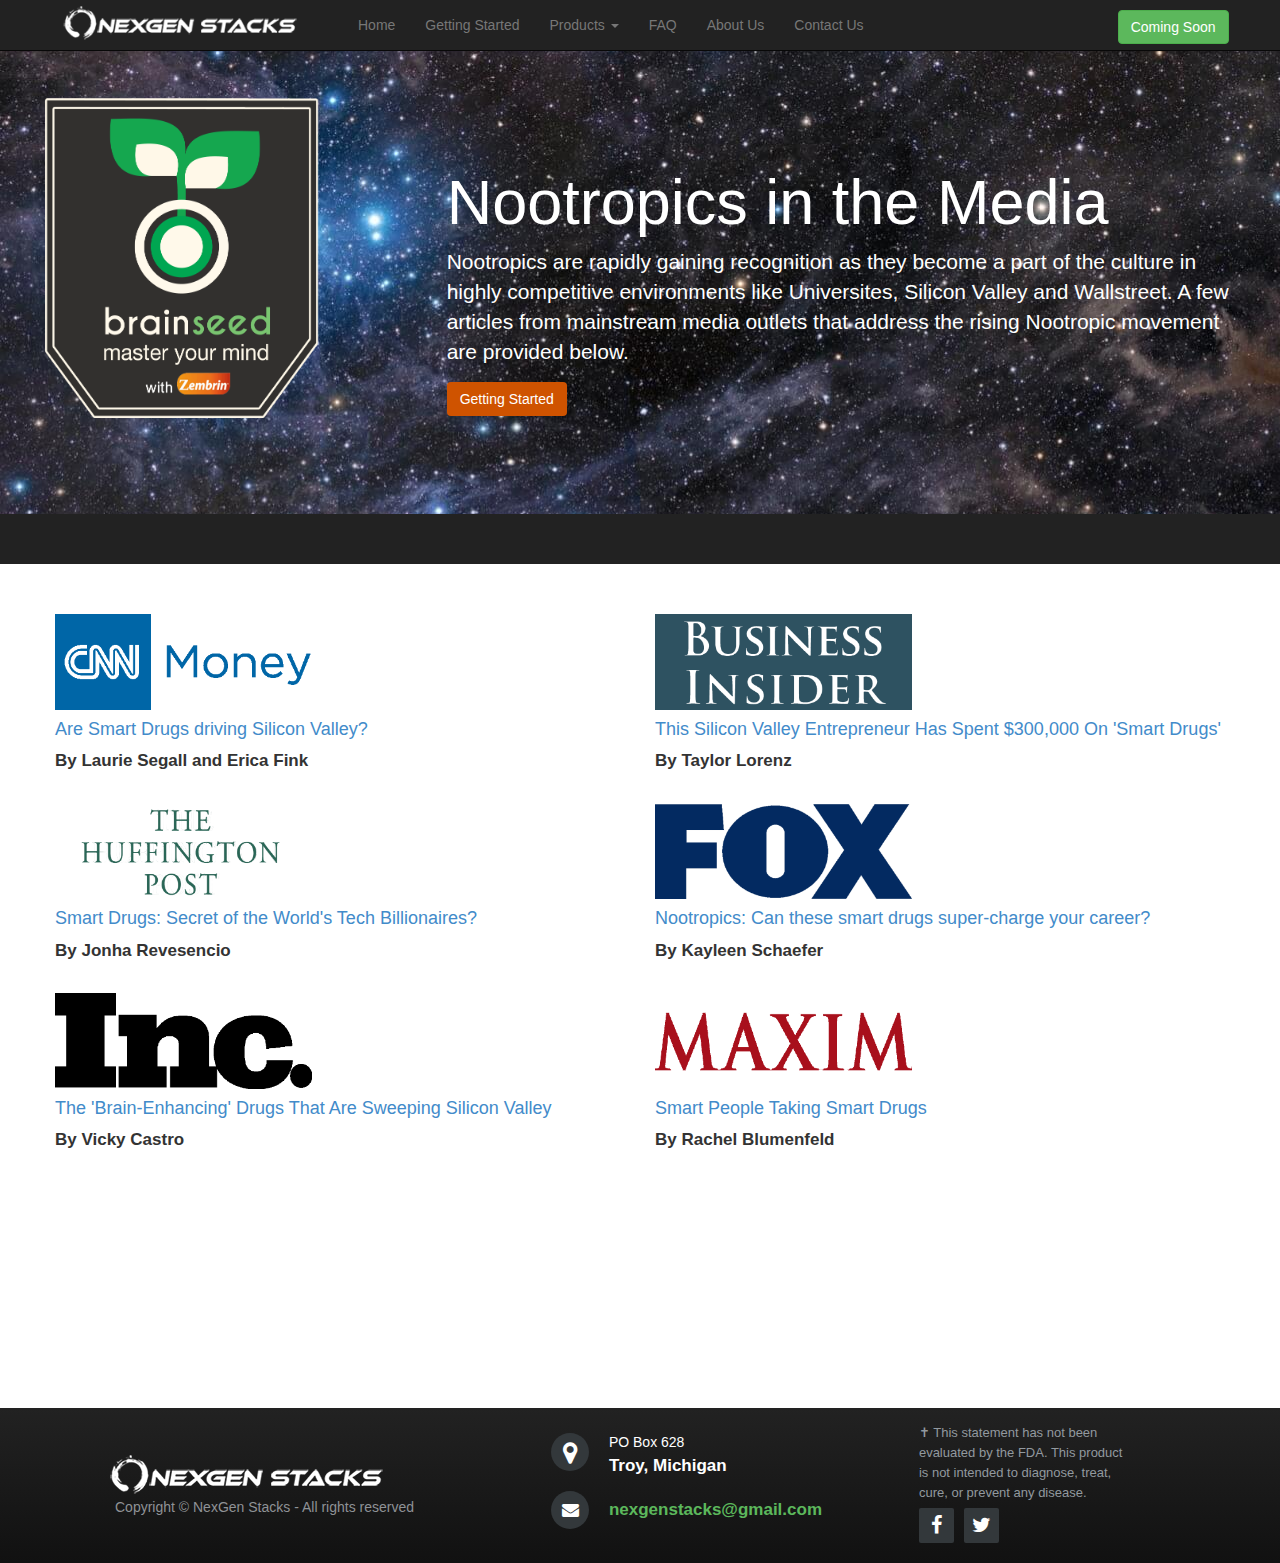
<file: media.html>
<!DOCTYPE html>
<html lang="en">

<head>

    <meta charset="utf-8">
    <meta http-equiv="X-UA-Compatible" content="IE=edge">
    <meta name="viewport" content="width=device-width, initial-scale=1">
    <meta name="description" content="">
    <meta name="author" content="">

    <title>NexGen Stacks | Redefine Your Limits</title>
    <link rel="shortcut icon" type="image/x-icon" href="img/enso.ico" />

    <!-- Bootstrap Core CSS -->
    <link href="css/bootstrap.min.css" rel="stylesheet">

    <!-- Custom CSS -->
    <link href="css/style.css" rel="stylesheet">

    <!-- Custom Fonts -->
    <link href="font-awesome/css/font-awesome.min.css" rel="stylesheet" type="text/css">

    <!-- HTML5 Shim and Respond.js IE8 support of HTML5 elements and media queries -->
    <!-- WARNING: Respond.js doesn't work if you view the page via file:// -->
    <!--[if lt IE 9]>
        <script src="https://oss.maxcdn.com/libs/html5shiv/3.7.0/html5shiv.js"></script>
        <script src="https://oss.maxcdn.com/libs/respond.js/1.4.2/respond.min.js"></script>
    <![endif]-->

</head>

<body>

    <!-- Navigation -->
    <nav class="navbar navbar-inverse navbar-fixed-top" role="navigation">
        <div class="container">
            <!-- Brand and toggle get grouped for better mobile display -->
            <div class="navbar-header">
                <button type="button" class="navbar-toggle" data-toggle="collapse" data-target="#bs-example-navbar-collapse-1">
                    <span class="sr-only">Toggle navigation</span>
                    <span class="icon-bar"></span>
                    <span class="icon-bar"></span>
                    <span class="icon-bar"></span>
                </button>
                <a class="navbar-brand img-responsive" href="index.html"><img src="img/logoside.png" alt=""></a>
            </div>
            <!-- Collect the nav links, forms, and other content for toggling -->
            <div class="collapse navbar-collapse" id="bs-example-navbar-collapse-1">
                <ul class="nav navbar-nav">
                    <li>
                        <a href="index.html">Home</a>
                    </li>
                    <li>
                        <a href="gettingstarted.html">Getting Started</a>
                    </li>
                    
                    <li class="dropdown">
                        <a href="#" data-toggle="dropdown" class="dropdown-toggle" >Products <b class="caret"></b></a>
                        <ul class="dropdown-menu">
                            <li>
                                <a href="products.html">Brain Seed</a>
                            </li>
                        </ul>
                    </li>
                    <li>
                        <a href="faq.html">FAQ</a>
                    </li>
                    <li>
                        <a href="about.html">About Us</a>
                    </li>
                    <li>
                        <a href="contact.html">Contact Us</a>
                    </li>
                    <li>
                        <div class="btn btn-success btnlocation" href="index.html">Coming Soon</div>
                    </li>

                </ul>
            </div>
            <!-- /.navbar-collapse -->
        </div>
        <!-- /.container -->
    </nav>
<div class="jumbotron main contact-jmbo">
            <div class="row">
                <div class="col-md-4 col-xs-12">
                    <img src="img/shield.png" class="seed-img img-responsive">
                </div>
                <div class="col-md-8 col-xs-12">
                    <div class="indexjmbo-text">
                        <h1>Nootropics in the Media</h1>
                        <p>Nootropics are rapidly gaining recognition as they become a part of the culture in highly competitive environments like Universites, Silicon Valley and Wallstreet. A few articles from mainstream media outlets that address the rising Nootropic movement are provided below.</p>
                        <a href="gettingstarted.html" class="btn ingredient-button">Getting Started</a>
                    </div>
                </div>
            </div>
</div>
<div class="row">
    <div class="col-md-12">
        <div class="jmbo-border"></div>
    </div>
</div>
    <!-- Page Content -->
<div class="page-content buffer">
    <div class="container media-container">
       
        <!-- /.row -->

        <!-- Content Row -->
        <div class="row">
            <!-- Content Column -->
        
            <br>
            <br>
            <div class="row" id="media">
                <div class="col-md-6">
                    <img src="img/CNNMoney-logo.png" class="media-logos">
                    <a href="http://money.cnn.com/2015/01/25/technology/nootropics-smart-drugs/"><h4>Are Smart Drugs driving Silicon Valley?</h4></a>
                    <p><b>By Laurie Segall and Erica Fink</b><br></p>
                </div>
                <!-- /.col-md-4 -->
                <div class="col-md-6">
                    <img src="img/bi-logo.png" class="media-logos">
                    <a href="http://www.businessinsider.com/silicon-valley-entrepreneur-dave-asprey-spent-300k-on-smart-drugs-2015-1"><h4>This Silicon Valley Entrepreneur Has Spent $300,000 On 'Smart Drugs'</h4></a>
                    <p><b>By Taylor Lorenz</b></p>
                </div>

            </div>
             <br>
             <div class="row" id="media">
                <div class="col-md-6">
                    <img src="img/huffpost-logo.png" class="media-logos">
                    <a href="http://www.huffingtonpost.com/jonha-revesencio/smart-drugs-secret-of-the_b_6614954.html"><h4>Smart Drugs: Secret of the World's Tech Billionaires?</h4></a>
                    <p><b>By Jonha Revesencio</b></p>
                </div>
                <div class="col-md-6">
                    <img src="img/fox-logo.png" class="media-logos">
                    <a href="http://www.foxnews.com/health/2013/05/16/nootropics-can-these-smart-drugs-super-charge-your-career/"><h4>Nootropics: Can these smart drugs super-charge your career?</h4></a>
                    <p><b>By Kayleen Schaefer</b></p>
                </div>
            </div>
            <br>

             <div class="row" id="media">
                
                <div class="col-md-6">
                    <img src="img/inc-logo.png" class="media-logos">
                    <a href="http://www.inc.com/vicky-castro/the-brain-enhancing-drug-thats-sweeping-silicon-valley.html"><h4>The 'Brain-Enhancing' Drugs That Are Sweeping Silicon Valley</h4></a>
                    <p><b>By Vicky Castro</b></p>
                </div>
                
                <div class="col-md-6">
                    <img src="img/maxim-logo.png" class="media-logos">
                    <a href="http://www.maxim.com/maxim-man/strategy/article/smart-people-taking-smart-drugs"><h4>Smart People Taking Smart Drugs</h4></a>
                    <p><b>By Rachel Blumenfeld</b></p>
                    
                </div>
            </div>
        
        </div>
    </div>

<!-- Footer -->
        
<footer class="footer-distributed">
    <div class="footer-left">
        <img src="img/logoside.png">

        <p class="footer-company-name">Copyright &copy; NexGen Stacks - All rights reserved</p>
    </div>

    <div class="footer-center">
        <div>
            <i class="fa fa-map-marker"></i>
            <p><span>PO Box 628</span> Troy, Michigan</p>
        </div>
        
        <div>
            <i class="fa fa-envelope"></i>
            <p><a href="mailto:nexgenstacks@gmail.com">nexgenstacks@gmail.com</a></p>
        </div>
    </div>

    <div class="footer-right">
        <p class="footer-company-about">
              ✝ This statement has not been evaluated by the FDA. This product is not intended to diagnose, treat, cure, or prevent any disease.
        </p>
        
        <div class="footer-icons">
            <a href="#"><i class="fa fa-facebook"></i></a>
            <a href="#"><i class="fa fa-twitter"></i></a>
        </div>
    </div>
</footer>
    <!-- /.container -->

    <!-- jQuery Version 1.11.0 -->
    <script src="js/jquery-1.11.0.js"></script>

    <!-- Bootstrap Core JavaScript -->
    <script src="js/bootstrap.min.js"></script>

</body>

</html>
</file>
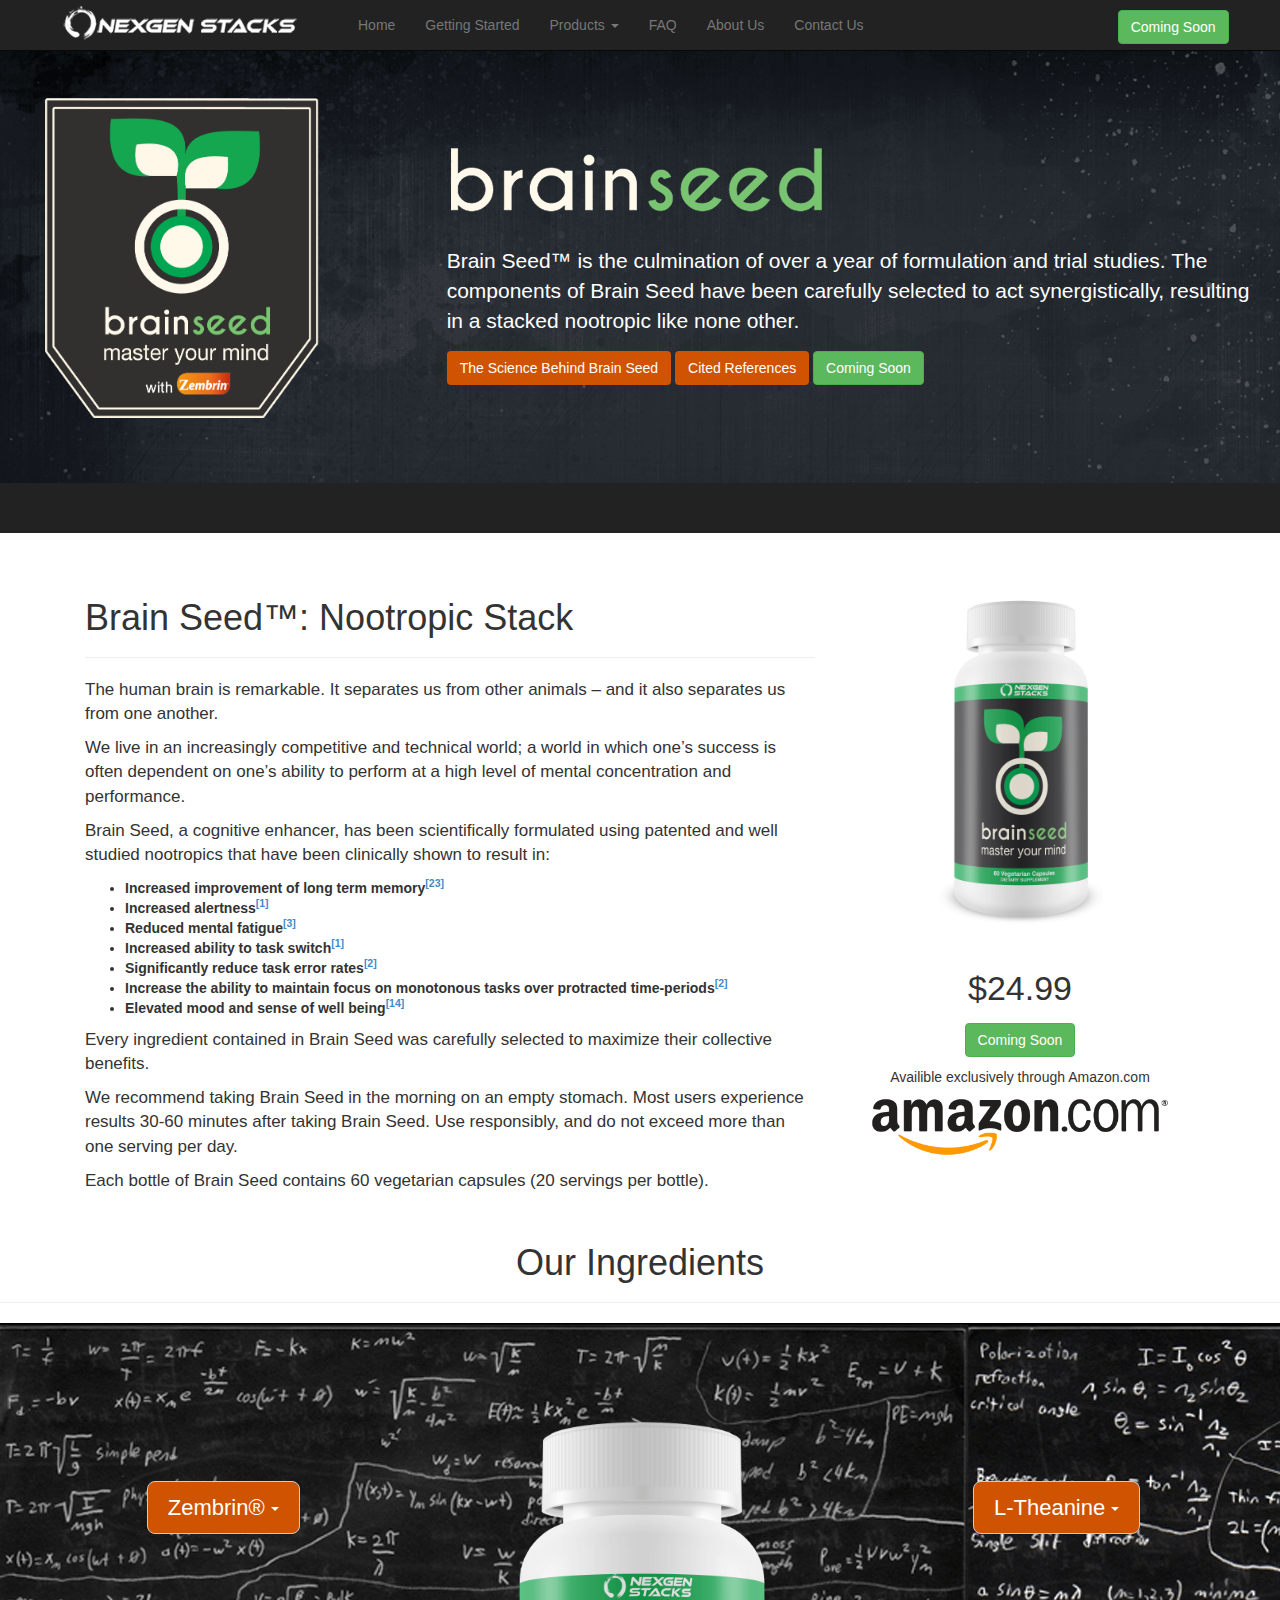
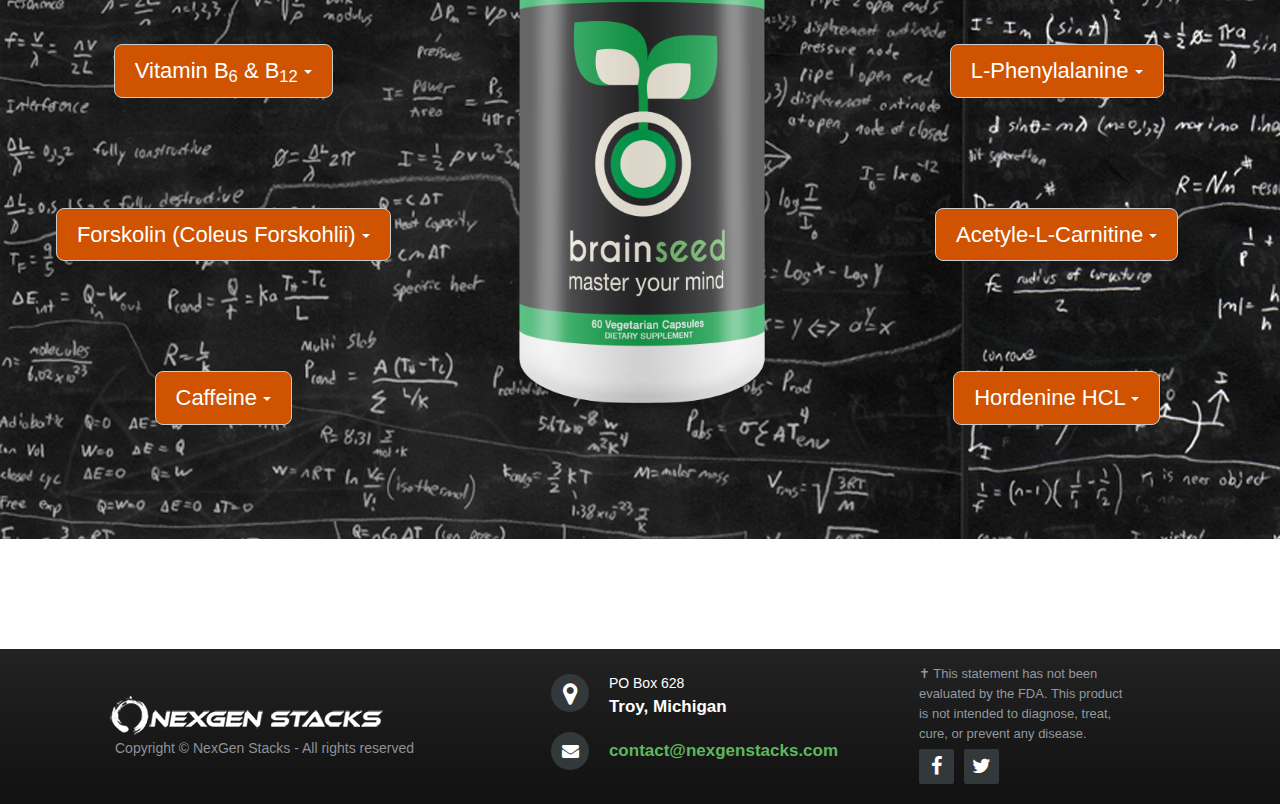
<file: products.html>
<!DOCTYPE html>
<html lang="en">

<head>

    <meta charset="utf-8">
    <meta http-equiv="X-UA-Compatible" content="IE=edge">
    <meta name="viewport" content="width=device-width, initial-scale=1">
    <meta name="description" content="">
    <meta name="author" content="">

    <title>NexGen Stacks | Redefine Your Limits</title>
    <link rel="shortcut icon" type="image/x-icon" href="img/enso.ico" />

    <!-- Bootstrap Core CSS -->
    <link href="css/bootstrap.min.css" rel="stylesheet">

    <!-- Custom CSS -->
    <link href="css/style.css" rel="stylesheet">

    <!-- Custom Fonts -->
    <link href="font-awesome/css/font-awesome.min.css" rel="stylesheet" type="text/css">

    <!-- HTML5 Shim and Respond.js IE8 support of HTML5 elements and media queries -->
    <!-- WARNING: Respond.js doesn't work if you view the page via file:// -->
    <!--[if lt IE 9]>
        <script src="https://oss.maxcdn.com/libs/html5shiv/3.7.0/html5shiv.js"></script>
        <script src="https://oss.maxcdn.com/libs/respond.js/1.4.2/respond.min.js"></script>
    <![endif]-->

</head>

<body>

       <!-- Navigation -->
    <nav class="navbar navbar-inverse navbar-fixed-top" role="navigation">
        <div class="container">
            <!-- Brand and toggle get grouped for better mobile display -->
            <div class="navbar-header">
                <button type="button" class="navbar-toggle" data-toggle="collapse" data-target="#bs-example-navbar-collapse-1">
                    <span class="sr-only">Toggle navigation</span>
                    <span class="icon-bar"></span>
                    <span class="icon-bar"></span>
                    <span class="icon-bar"></span>
                </button>
                <a class="navbar-brand img-responsive" href="index.html"><img src="img/logoside.png" alt=""></a>
            </div>
            <!-- Collect the nav links, forms, and other content for toggling -->
            <div class="collapse navbar-collapse" id="bs-example-navbar-collapse-1">
                <ul class="nav navbar-nav">
                    <li>
                        <a href="index.html">Home</a>
                    </li>
                    <li>
                        <a href="gettingstarted.html">Getting Started</a>
                    </li>
                    
                    <li class="dropdown">
                        <a href="#" data-toggle="dropdown" class="dropdown-toggle" >Products <b class="caret"></b></a>
                        <ul class="dropdown-menu">
                            <li>
                                <a href="products.html">Brain Seed</a>
                            </li>
                        </ul>
                    </li>
                    <li>
                        <a href="faq.html">FAQ</a>
                    </li>
                    <li>
                        <a href="about.html">About Us</a>
                    </li>
                    <li>
                        <a href="contact.html">Contact Us</a>
                    </li>
                    <li>
                        <div class="btn btn-success btnlocation" href="index.html">Coming Soon</div>
                    </li>

                </ul>
            </div>
            <!-- /.navbar-collapse -->
        </div>
        <!-- /.container -->
    </nav>
        </div>
        <!-- /.container -->
    </nav>


   <!--TOP SECTION -->
   <div class="jumbotron main products-jmbo">
            <div class="row">
                <div class="col-md-4 col-xs-12">
                    <img src="img/shield.png" class="seed-img img-responsive">
                </div>
                <div class="col-md-8 col-xs-12">
                    <div class="indexjmbo-text">
                        <img src="img/brainseed-logo.png">
                        <br>
                        <p>Brain Seed™ is the culmination of over a year of formulation and trial studies. The components of Brain Seed have been carefully selected to act synergistically, resulting in a stacked nootropic like none other.</p> 
                        <a href="science.html" class="btn ingredient-button">The Science Behind Brain Seed</a>
                        <a href="sources.html" class="btn ingredient-button">Cited References</a>
                        <a href="#" class="btn btn-default btn-success">Coming Soon</a>
                    </div>
                </div>
            </div>
    </div>
    <div class="row">
        <div class="col-md-12">
            <div class="jmbo-border"></div>
        </div>
    </div>
    
    <div class="container">
       
       
            <article class="col-md-8 products-content">
                        <header class="page-header">
                            <h1 class="page-title">Brain Seed™: Nootropic Stack </h1>
                        </header>
                        <p>The human brain is remarkable. It separates us from other animals – and it also separates us from one another.</p>
                        <p>We live in an increasingly competitive and technical world; a world in which one’s success is often dependent on one’s ability to perform at a high level of mental concentration and performance.</p>

                        <p>Brain Seed, a cognitive enhancer, has been scientifically formulated using patented and well studied nootropics that have been clinically shown to result in: 
                            <ul>
                                <b><li>Increased improvement of long term memory<a href="sources.html"><sup>[23]</sup></a></li></b>
                                <b><li>Increased alertness<a href="sources.html"><sup>[1]</sup></a></li></b>
                                <b><li>Reduced mental fatigue<a href="sources.html"><sup>[3]</sup></a></li></b>
                                <b><li>Increased ability to task switch<a href="sources.html"><sup>[1]</sup></a></li></b>
                                <b><li>Significantly reduce task error rates<a href="sources.html"><sup>[2]</sup></a></li></b>
                                <b><li>Increase the ability to maintain focus on monotonous tasks over protracted time-periods<a href="sources.html"><sup>[2]</sup></a></li></b>
                                <b><li>Elevated mood and sense of well being<a href="sources.html"><sup>[14]</sup></a></li></b>
                            </ul>
                        </p>
                        <p>Every ingredient contained in Brain Seed was carefully selected to maximize their collective benefits.</p>
                        <p>We recommend taking Brain Seed in the morning on an empty stomach. Most users experience results 30-60 minutes after taking Brain Seed. Use responsibly, and do not exceed more than one serving per day.</p>
                        <p>Each bottle of Brain Seed contains 60 vegetarian capsules (20 servings per bottle).</p>
            </article>

            <div class="col-md-4" id="shield">
                <div class="shield-logo">
                    <a href="http://www.amazon.com"><img src="img/bottle.png" style="width: 60%" class="center-block"></a>
                    <center><p style="font-size: 34px">$24.99</p></center>
                    <button class="btn btn-success center-block" type="button" style="align:center" id="menu1" data-toggle="dropdown">Coming Soon</button>
                    <p><center>Availible exclusively through Amazon.com</center></p>
                   <p><center><a href="http://www.amazon.com"><img src="img/amazon.png" alt="" height="70" width="300" ></a></center></p>
                   

                </div>

            </div>
    </div>
      
    <!-- INGREDIENT SECTION -->
    <header class="page-header">
        <center><h1>Our Ingredients</h1></center>
    </header>    
    <div class="jumbotron divider4">

        <div class="row">
            <div class="col-md-4">
                 <div class="dropdown ingredient-dropdown">
                    <button class="btn btn-default btn-xl dropdown-toggle ingredient-button" type="button" id="menu1" data-toggle="dropdown">Zembrin®
                    <span class="caret"></span></button>
                    <ul class="dropdown-menu" role="menu" aria-labelledby="menu1">
                        <p class="ing"><b>Zembrin®</b> is the world’s leading researched and clinically studied extract of Sceletium tortuosum developed over more than a decade by an international team of scientists and physicians. With self-affirmed Generally Recognized As Safe (GRAS) status in USA, <b>Zembrin®</b> is an evidence-based botanical supplement that has been thoroughly studied for safety and efficacy in comprehensive preclinical as well as clinical studies.</p>
                        <p class="ing"><b>Zembrin®</b> is experiential – its effects can actually be experienced. It has mood-enhancing, anxiety-reducing and cognitive function enhancing activities, all of which can be of benefit to healthy people suffering from stress. The unique signature of Zembrin® is ‘alert serenity’.</p>
                        <p class="ing"><b>Zembrin®</b>contains the PDE4 inhibitor mesembrenone and related alkaloids. Clinical studies have shown that it improves cognitive flexibility and executive function, and may have therapeutic potential in cognitive aging.<a href="sources.html"><sup>[16]</sup></a> In addition, it has been shown to improve coping with stress.<a href="sources.html"><sup>[15]</sup></a></p>
                    </ul>
                </div>
                <div class="dropdown ingredient-dropdown">
                    <button class="btn btn-default btn-xl dropdown-toggle ingredient-button" type="button" id="menu1" data-toggle="dropdown">Vitamin B<sub>6</sub> & B<sub>12</sub>
                    <span class="caret"></span></button>
                    <ul class="dropdown-menu" role="menu" aria-labelledby="menu1">
                        <p class="ing"><b>Vitamin B<sub>6</sub>:</b>Vitamin B<sub>6</sub> is a cofactor in the biosynthesis of five important neurotransmitters: serotonin, dopamine, epinephrine, norepinephrine and gamma-aminobutyric acid (GABA). It has shown to be effective in treating ADHD.<a href="sources.html"><sup>[22]</sup></a></p>
                        <p class="ing"><b>Vitamin B<sub>12</sub>:</b>Vitamin B<sub>12</sub> boosts mood, alertness and concentration.<sup><a href="sources.html">[28]</a></sup></p>
                    </ul>
                </div>
                <div class="dropdown ingredient-dropdown">
                    <button class="btn btn-default btn-xl dropdown-toggle ingredient-button" type="button" id="menu1" data-toggle="dropdown">Forskolin (Coleus Forskohlii)
                    <span class="caret"></span></button>
                    <ul class="dropdown-menu" role="menu" aria-labelledby="menu1">
                        <p class="ing"><b>Forskolin</b> is an extract from the Coleus Forskohlii plant.</p>
                        <p class="ing">Clinical studies have shown that <b>forskolin</b> increases intercellular cAMP levels.<a href="sources.html"><sup>[4][5][6][7][8][9]</sup></a> Scientific literature has established that cAMP plays a major role in the formation of long-term memories.<a href="sources.html"><sup>[18][19]</sup></a> </p>
                    </ul>
                </div>
                <div class="dropdown ingredient-dropdown">
                    <button class="btn btn-default btn-xl dropdown-toggle ingredient-button" type="button" id="menu1" data-toggle="dropdown">Caffeine
                    <span class="caret"></span></button>
                    <ul class="dropdown-menu" role="menu" aria-labelledby="menu1">
                        <p class="ing"><b>Caffeine</b> is a central nervous system and metabolic stimulant found naturally in coffee and tea.</p>
                        <p class="ing"><b>Caffeine</b> performs synergistically with L-theanine to increase alertness<a href="sources.html"><sup>[1]</sup></a>, task switch abilities<a href="sources.html"><sup>[1]</sup></a> and attention task performance<a href="sources.html"><sup>[13]</sup></a> while reducing mental fatigue<a href="sources.html"><sup>[3]</sup></a> and task error rates.<a href="sources.html"><sup>[2]</sup></a></p>
                        <p class="ing">One serving of our product has the amount of <b>caffeine</b> found in one large cup of coffee.</p>
                    </ul>
                </div>
            </div>
            <div class="col-md-4 center-block">
                    <img src="img/bottle.png">
                </div>
            <div class="col-md-4">
                <div class="dropdown ingredient-dropdown">
                    <button class="btn btn-default btn-xl dropdown-toggle ingredient-button" type="button" id="menu1" data-toggle="dropdown">L-Theanine
                    <span class="caret"></span></button>
                    <ul class="dropdown-menu" role="menu" aria-labelledby="menu1">
                        <p class="ing"><b>L-theanine</b> is a water soluble amino acid naturally found in tea.</p>
                        <p class="ing">Numerous scientific studies<a href="sources.html"><sup>[1][2][3][13]</sup></a> indicate that <b>L-theanine</b> performs in a synergistic manner with caffeine to reduce mental and physical stress, improve cognition, and boost mood and cognitive performance.</p>
                    </ul>
                </div>
                <div class="dropdown ingredient-dropdown">
                    <button class="btn btn-default btn-xl dropdown-toggle ingredient-button" type="button" id="menu1" data-toggle="dropdown">L-Phenylalanine
                    <span class="caret"></span></button>
                    <ul class="dropdown-menu" role="menu" aria-labelledby="menu1">
                        <p class="ing"><b>L-phenylalanine</b> is an essential amino acid prevalent in meat, fish, eggs, cheese, and milk.</p>
                        <p class="ing"><b>L-phenylalanine</b> is biologically converted into L-tyrosine, which is converted into L-DOPA, which is further converted into the mood boosting neurotransmitters dopamine, norepinephrine (noradrenaline) and epinephrine (adrenaline).</p>
                        <p class="ing"><b>L-phenylalanine</b> is a precursor to phenylethylamine (PEA). PEA is a neuromodulator that promotes energy and elevates mood, particularly when combined with a MAO-B inhibitor <a href="sources.html"><sup>[14]</sup></a> such as hordenine-HCL.</p>
                    </ul>
                </div>
                <div class="dropdown ingredient-dropdown">
                    <button class="btn btn-default btn-xl dropdown-toggle ingredient-button" type="button" id="menu1" data-toggle="dropdown">Acetyle-L-Carnitine
                    <span class="caret"></span></button>
                    <ul class="dropdown-menu" role="menu" aria-labelledby="menu1">
                        <p class="ing"><b>Acetyl-L-carnitine</b> is a synthesized, more bio-available form of L-carnitine, a free radical scavenger made naturally in the liver and kidneys. </p>
                        <p class="ing"><b>Acetyl-L-carnitine</b> is thought to boost physical and mental energy, and may address symptoms of depression. As a dietary supplement, it is often used to help improve memory, and has been shown to combat symptoms of ADHD.<a href="sources.html"><sup>[20][21]</sup></a></p>
                    </ul>
                </div>
                <div class="dropdown ingredient-dropdown">
                    <button class="btn btn-default btn-xl dropdown-toggle ingredient-button" type="button" id="menu1" data-toggle="dropdown">Hordenine HCL
                    <span class="caret"></span></button>
                    <ul class="dropdown-menu" role="menu" aria-labelledby="menu1">
                        <p class="ing"><b>Hordenine-HCL</b> is a naturally occurring alkaloid found in plants, notably barley.</p>
                        <p class="ing"><b>Hordenine</b>, a natural MAO-B inhibitor<a href="sources.html"><sup>[10]</sup></a>, works synergistically with PEA to improve feelings of well-being, increase energy and boost metabolism.<a href="sources.html"><sup>[17]</sup></a></p>
                    </ul>
                </div>
            </div>
        </div>


        



            
    </div>

    </div>
    </div><!-- section -->

<!-- Footer -->
        
<footer class="footer-distributed">
    <div class="footer-left">
        <img src="img/logoside.png">

        <p class="footer-company-name">Copyright &copy; NexGen Stacks - All rights reserved</p>
    </div>

    <div class="footer-center">
        <div>
            <i class="fa fa-map-marker"></i>
            <p><span>PO Box 628</span> Troy, Michigan</p>
        </div>
        
        <div>
            <i class="fa fa-envelope"></i>
             <p><a href="mailto:contact@nexgenstacks.com">contact@nexgenstacks.com</a></p>
        </div>
    </div>

    <div class="footer-right">
        <p class="footer-company-about">
              ✝ This statement has not been evaluated by the FDA. This product is not intended to diagnose, treat, cure, or prevent any disease.
        </p>
        
        <div class="footer-icons">
            <a href="#"><i class="fa fa-facebook"></i></a>
            <a href="#"><i class="fa fa-twitter"></i></a>
        </div>
    </div>
</footer>
    <!-- /.container -->

    <!-- jQuery Version 1.11.0 -->
    <script src="js/jquery-1.11.0.js"></script>

    <!-- Bootstrap Core JavaScript -->
    <script src="js/bootstrap.min.js"></script>

</body>

</html>
</file>
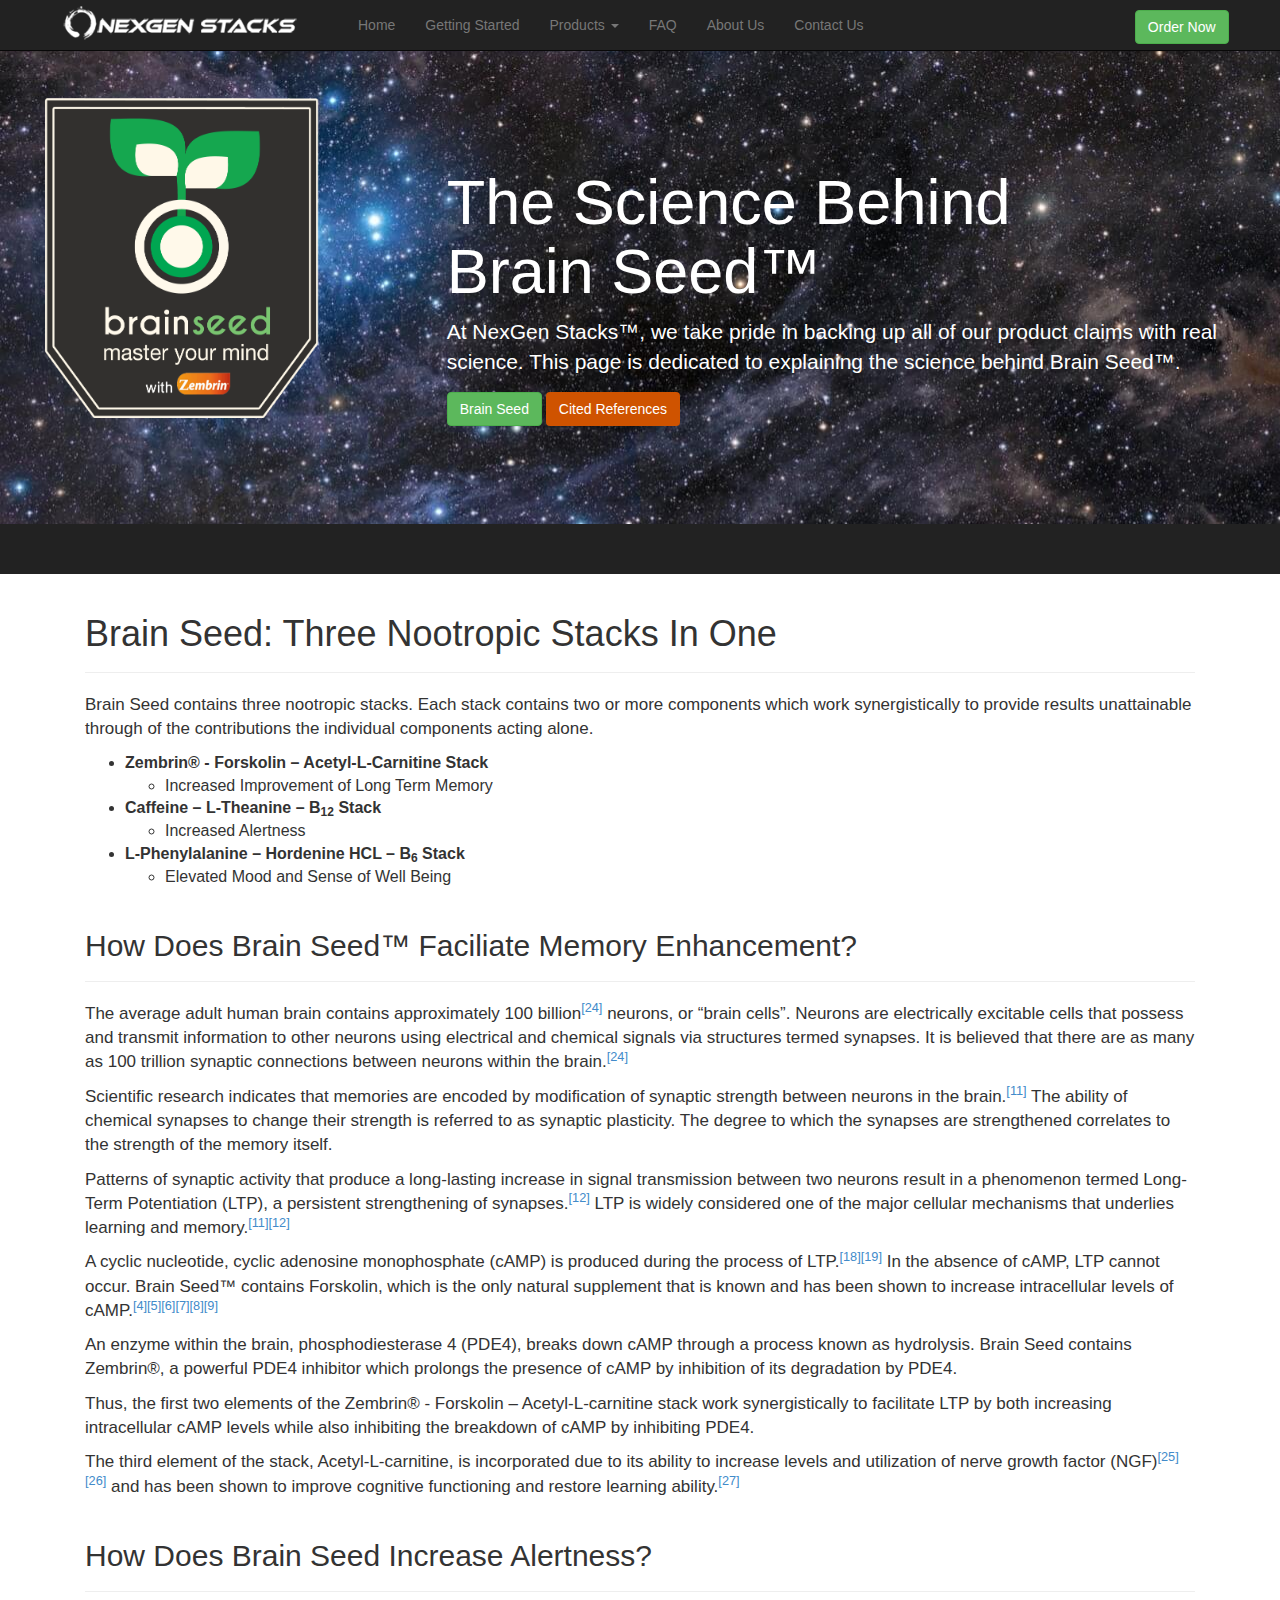
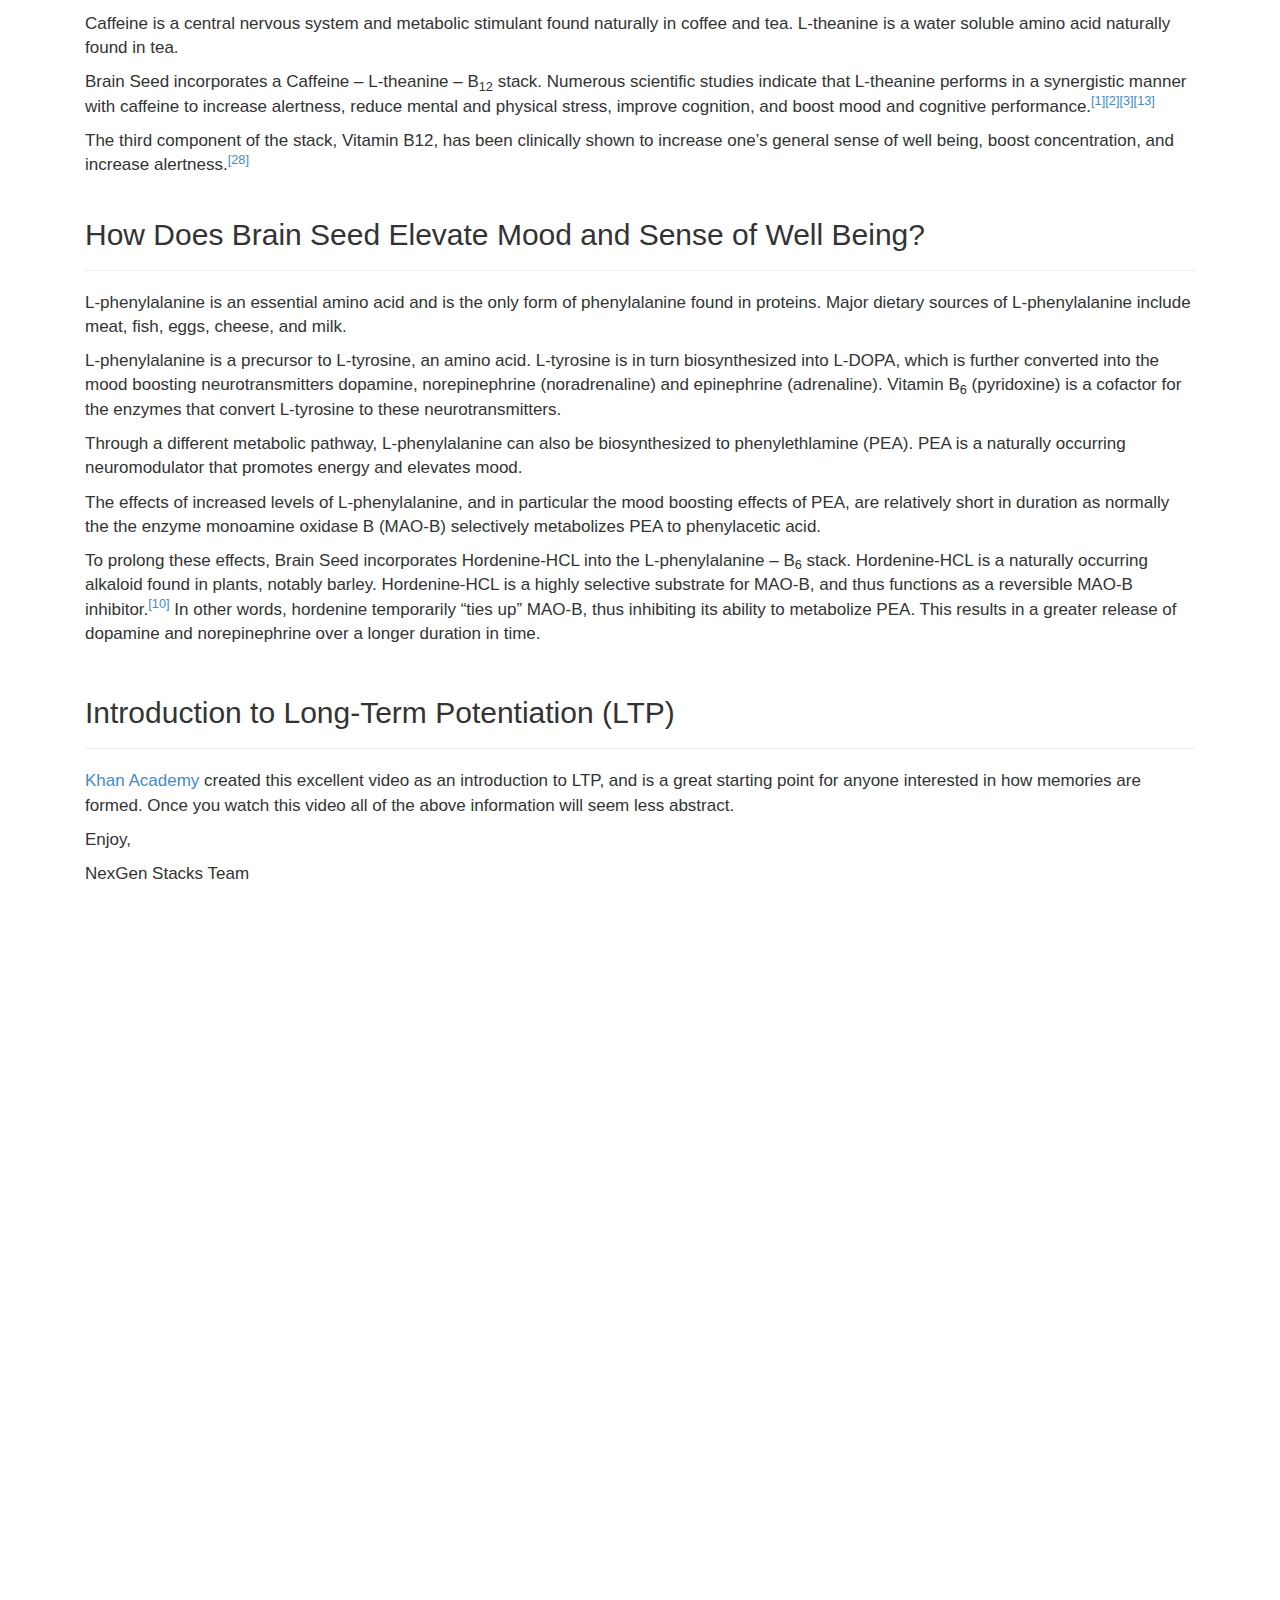
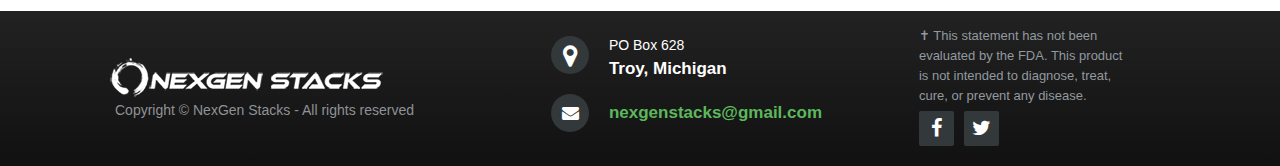
<file: science.html>
<!DOCTYPE html>
<html lang="en">

<head>

    <meta charset="utf-8">
    <meta http-equiv="X-UA-Compatible" content="IE=edge">
    <meta name="viewport" content="width=device-width, initial-scale=1">
    <meta name="description" content="">
    <meta name="author" content="">

    <title>NexGen Stacks | Redefine Your Limits</title>
    <link rel="shortcut icon" type="image/x-icon" href="img/enso.ico" />

    <!-- Bootstrap Core CSS -->
    <link href="css/bootstrap.min.css" rel="stylesheet">

    <!-- Custom CSS -->
    <link href="css/style.css" rel="stylesheet">

    <!-- Custom Fonts -->
    <link href="font-awesome/css/font-awesome.min.css" rel="stylesheet" type="text/css">

    <!-- HTML5 Shim and Respond.js IE8 support of HTML5 elements and media queries -->
    <!-- WARNING: Respond.js doesn't work if you view the page via file:// -->
    <!--[if lt IE 9]>
        <script src="https://oss.maxcdn.com/libs/html5shiv/3.7.0/html5shiv.js"></script>
        <script src="https://oss.maxcdn.com/libs/respond.js/1.4.2/respond.min.js"></script>
    <![endif]-->

</head>

<body>

       <!-- Navigation -->
    <nav class="navbar navbar-inverse navbar-fixed-top" role="navigation">
        <div class="container">
            <!-- Brand and toggle get grouped for better mobile display -->
            <div class="navbar-header">
                <button type="button" class="navbar-toggle" data-toggle="collapse" data-target="#bs-example-navbar-collapse-1">
                    <span class="sr-only">Toggle navigation</span>
                    <span class="icon-bar"></span>
                    <span class="icon-bar"></span>
                    <span class="icon-bar"></span>
                </button>
                <a class="navbar-brand img-responsive" href="index.html"><img src="img/logoside.png" alt=""></a>
            </div>
            <!-- Collect the nav links, forms, and other content for toggling -->
            <div class="collapse navbar-collapse" id="bs-example-navbar-collapse-1">
                <ul class="nav navbar-nav">
                    <li>
                        <a href="index.html">Home</a>
                    </li>
                    <li>
                        <a href="gettingstarted.html">Getting Started</a>
                    </li>
                    
                    <li class="dropdown">
                        <a href="#" data-toggle="dropdown" class="dropdown-toggle" >Products <b class="caret"></b></a>
                        <ul class="dropdown-menu">
                            <li>
                                <a href="products.html">Brain Seed</a>
                            </li>
                        </ul>
                    </li>
                    <li>
                        <a href="faq.html">FAQ</a>
                    </li>
                    <li>
                        <a href="about.html">About Us</a>
                    </li>
                    <li>
                        <a href="contact.html">Contact Us</a>
                    </li>
                    <li>
                        <div class="btn btn-success btnlocation" href="index.html">Order Now</div>
                    </li>

                </ul>
            </div>
            <!-- /.navbar-collapse -->
        </div>
        <!-- /.container -->
    </nav>
        </div>
        <!-- /.container -->
    </nav>

    <div class="jumbotron main science-jmbo">
            <div class="row">
                <div class="col-md-4 col-xs-12">
                    <img src="img/shield.png" class="seed-img img-responsive">
                </div>
                <div class="col-md-8 col-xs-12">
                    <div class="indexjmbo-text">
                        <h1>The Science Behind <br>Brain Seed™</h1>
                        <p>At NexGen Stacks™, we take pride in backing up all of our product claims with real science. This page is dedicated to explaining the science behind Brain Seed™.</p>
                        <a href="products.html" class="btn btn-success">Brain Seed</a>
                        <a href="sources.html" class="btn ingredient-button">Cited References</a>
                    </div>
                </div>
            </div>
    </div>
    <div class="row">
        <div class="col-md-12">
            <div class="jmbo-border">   
            </div>
        </div>
    </div>


    <div class="page-content">
    <div class="container">

   <article class="col-md-12 maincontent">
                <header class="page-header">
                    <h1 class="page-title">Brain Seed: Three Nootropic Stacks In One</h1>
                </header>
                    <p>Brain Seed contains three nootropic stacks. Each stack contains two or more components which work synergistically to provide results unattainable through of the contributions the individual components acting alone. </p>
                    <ul style="font-size:16px;">
                        <li><b>Zembrin® - Forskolin – Acetyl-L-Carnitine Stack</b><ul><li>Increased Improvement of Long Term Memory</li></ul></li>
                        <li><b>Caffeine – L-Theanine – B<sub>12</sub> Stack</b><ul><li>Increased Alertness</li></ul></li>
                        <li><b>L-Phenylalanine – Hordenine HCL – B<sub>6</sub> Stack</b><ul><li>Elevated Mood and Sense of Well Being</li></ul></li>
                    </ul>

                 <header class="page-header">
                    <h2 class="page-title">How Does Brain Seed™ Faciliate Memory Enhancement?</h2>
                </header>
                <p>The average adult human brain contains approximately 100 billion<a href="sources.html"><sup>[24]</sup></a> neurons, or “brain cells”. Neurons are electrically excitable cells that possess and transmit information to other neurons using electrical and chemical signals via structures termed synapses.  It is believed that there are as many as 100 trillion synaptic connections between neurons within the brain.<a href="sources.html"><sup>[24]</sup></a></p>
                <p>Scientific research indicates that memories are encoded by modification of synaptic strength between neurons in the brain.<a href="sources.html"><sup>[11]</sup></a> The ability of chemical synapses to change their strength is referred to as synaptic plasticity. The degree to which the synapses are strengthened correlates to the strength of the memory itself.</p>
                <p>Patterns of synaptic activity that produce a long-lasting increase in signal transmission between two neurons result in a phenomenon termed Long-Term Potentiation (LTP), a persistent strengthening of synapses.<a href="sources.html"><sup>[12]</sup></a> LTP is widely considered one of the major cellular mechanisms that underlies learning and memory.<a href="sources.html"><sup>[11][12]</sup></a></p>
                <p>A cyclic nucleotide, cyclic adenosine monophosphate (cAMP) is produced during the process of LTP.<a href="sources.html"><sup>[18][19]</sup></a> In the absence of cAMP, LTP cannot occur. Brain Seed™ contains Forskolin, which is the only natural supplement that is known and has been shown to increase intracellular levels of cAMP.<a href="sources.html"><sup>[4][5][6][7][8][9]</sup></a></p>
                <p>An enzyme within the brain, phosphodiesterase 4 (PDE4), breaks down cAMP through a process known as hydrolysis. Brain Seed contains Zembrin®, a powerful PDE4 inhibitor which prolongs the presence of cAMP by inhibition of its degradation by PDE4.</p>
                <p>Thus, the first two elements of the Zembrin® - Forskolin – Acetyl-L-carnitine stack work synergistically to facilitate LTP by both increasing intracellular cAMP levels while also inhibiting the breakdown of cAMP by inhibiting PDE4.</p>
                <p>The third element of the stack, Acetyl-L-carnitine, is incorporated due to its ability to increase levels and utilization of nerve growth factor (NGF)<sup><a href="sources.html">[25][26]</a></sup> and has been shown to improve cognitive functioning and restore learning ability.<sup><a href="sources.html">[27]</a></sup></p>

                <header class="page-header">
                    <h2 class="page-title">How Does Brain Seed Increase Alertness?</h2> 
                </header>
                    <p>Caffeine is a central nervous system and metabolic stimulant found naturally in coffee and tea. L-theanine is a water soluble amino acid naturally found in tea.</p>
                    <p>Brain Seed incorporates a Caffeine – L-theanine – B<sub>12</sub> stack. Numerous scientific studies indicate that L-theanine performs in a synergistic manner with caffeine to increase alertness, reduce mental and physical stress, improve cognition, and boost mood and cognitive performance.<sup><a href="sources.html">[1][2][3][13]</a></sup></p>
                    <p>The third component of the stack, Vitamin B12, has been clinically shown to increase one’s general sense of well being, boost concentration, and increase alertness.<sup><a href="sources.html">[28]</a></sup></p>
                
                <header class="page-header">
                    <h2 class="page-title">How Does Brain Seed Elevate Mood and Sense of Well Being?</h2> 
                </header>
                <p>L-phenylalanine is an essential amino acid and is the only form of phenylalanine found in proteins. Major dietary sources of L-phenylalanine include meat, fish, eggs, cheese, and milk.</p>
                <p>L-phenylalanine is a precursor to L-tyrosine, an amino acid. L-tyrosine is in turn biosynthesized into L-DOPA, which is further converted into the mood boosting neurotransmitters dopamine, norepinephrine (noradrenaline) and epinephrine (adrenaline). Vitamin B<sub>6</sub> (pyridoxine) is a cofactor for the enzymes that convert L-tyrosine to these neurotransmitters.</p>
                <p>Through a different metabolic pathway, L-phenylalanine can also be biosynthesized to phenylethlamine (PEA). PEA is a naturally occurring neuromodulator that promotes energy and elevates mood.</p>
                <p>The effects of increased levels of L-phenylalanine, and in particular the mood boosting effects of PEA, are relatively short in duration as normally the the enzyme monoamine oxidase B (MAO-B) selectively metabolizes PEA to phenylacetic acid.</p>
                <p>To prolong these effects, Brain Seed incorporates Hordenine-HCL into the L-phenylalanine – B<sub>6</sub> stack. Hordenine-HCL is a naturally occurring alkaloid found in plants, notably barley. Hordenine-HCL is a highly selective substrate for MAO-B, and thus functions as a reversible MAO-B inhibitor.<sup><a href="sources.html">[10]</a></sup> In other words, hordenine temporarily “ties up” MAO-B, thus inhibiting its ability to metabolize PEA. This results in a greater release of dopamine and norepinephrine over a longer duration in time.</p>
    </article>

    



    <article class="col-md-12 maincontent">
                    <header class="page-header">
                        <h2 class="page-title">Introduction to Long-Term Potentiation (LTP)</h2>
                    </header>
                    <p><a href="http://www.khanacademy.org">Khan Academy</a> created this excellent video as an introduction to LTP, and is a great starting point for anyone interested in how memories are formed. Once you watch this video all of the above information will seem less abstract.</p>
                    <p>Enjoy,</p>
                    <p>NexGen Stacks Team</p>
    				<div class="responsive-video"><iframe src="https://www.youtube.com/embed/uVQXZudZd5s" frameborder="0" allowfullscreen></iframe></div>
    </article>

</div>


</div>	

          
        
    
    <!-- /.container -->

 </div>
</div>

<!-- Footer -->
        
<footer class="footer-distributed">
    <div class="footer-left">
        <img src="img/logoside.png">

        <p class="footer-company-name">Copyright &copy; NexGen Stacks - All rights reserved</p>
    </div>

    <div class="footer-center">
        <div>
            <i class="fa fa-map-marker"></i>
            <p><span>PO Box 628</span> Troy, Michigan</p>
        </div>
        
        <div>
            <i class="fa fa-envelope"></i>
            <p><a href="mailto:nexgenstacks@gmail.com">nexgenstacks@gmail.com</a></p>
        </div>
    </div>

    <div class="footer-right">
        <p class="footer-company-about">
              ✝ This statement has not been evaluated by the FDA. This product is not intended to diagnose, treat, cure, or prevent any disease.
        </p>
        
        <div class="footer-icons">
            <a href="#"><i class="fa fa-facebook"></i></a>
            <a href="#"><i class="fa fa-twitter"></i></a>
        </div>
    </div>
</footer>
    <!-- /.container -->

    <!-- jQuery Version 1.11.0 -->
    <script src="js/jquery-1.11.0.js"></script>

    <!-- Bootstrap Core JavaScript -->
    <script src="js/bootstrap.min.js"></script>

</body>

</html>
</file>
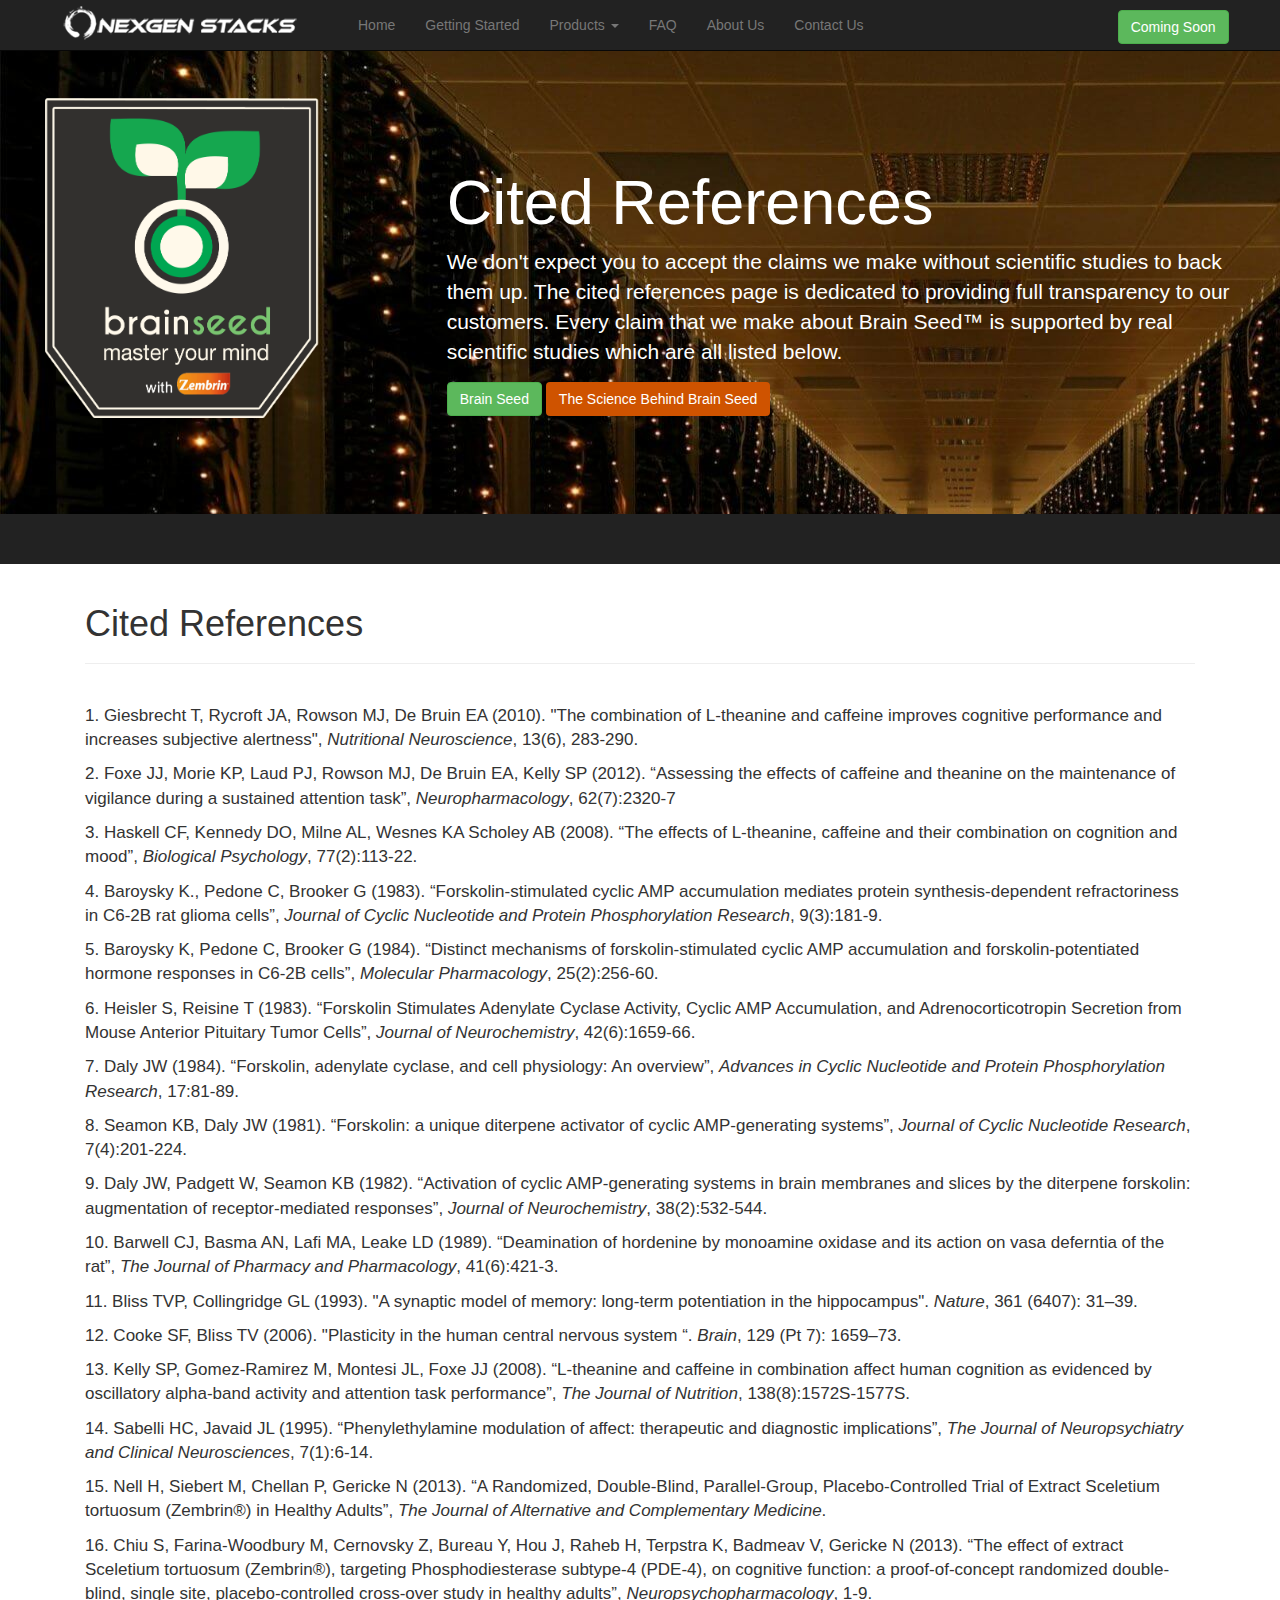
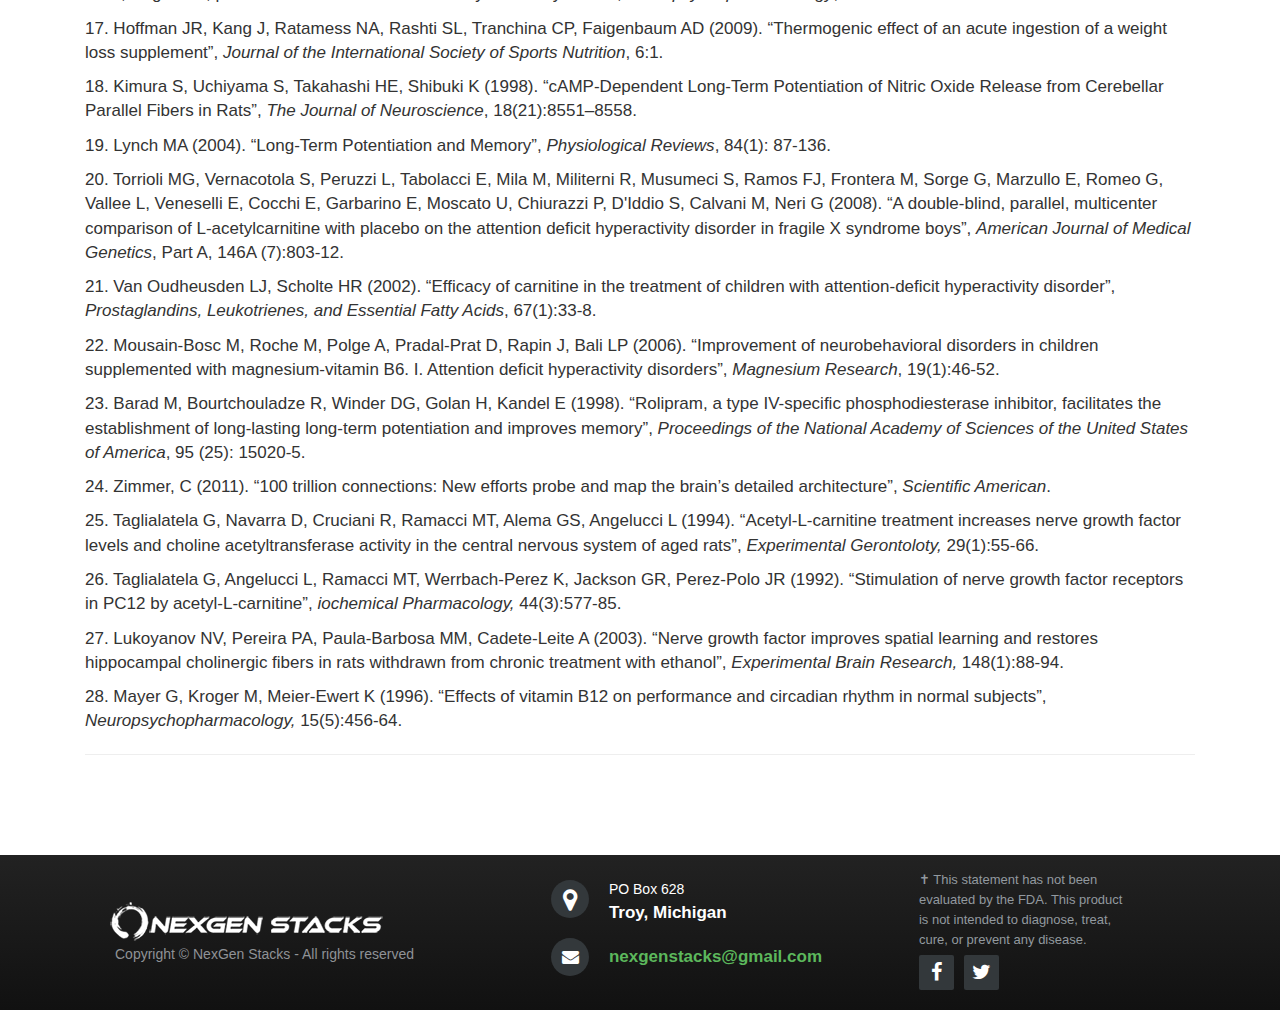
<file: sources.html>
<!DOCTYPE html>
<html lang="en">

<head>

    <meta charset="utf-8">
    <meta http-equiv="X-UA-Compatible" content="IE=edge">
    <meta name="viewport" content="width=device-width, initial-scale=1">
    <meta name="description" content="">
    <meta name="author" content="">

    <title>NexGen Stacks | Redefine Your Limits</title>
    <link rel="shortcut icon" type="image/x-icon" href="img/enso.ico" />

    <!-- Bootstrap Core CSS -->
    <link href="css/bootstrap.min.css" rel="stylesheet">

    <!-- Custom CSS -->
    <link href="css/style.css" rel="stylesheet">

    <!-- Custom Fonts -->
    <link href="font-awesome/css/font-awesome.min.css" rel="stylesheet" type="text/css">

    <!-- HTML5 Shim and Respond.js IE8 support of HTML5 elements and media queries -->
    <!-- WARNING: Respond.js doesn't work if you view the page via file:// -->
    <!--[if lt IE 9]>
        <script src="https://oss.maxcdn.com/libs/html5shiv/3.7.0/html5shiv.js"></script>
        <script src="https://oss.maxcdn.com/libs/respond.js/1.4.2/respond.min.js"></script>
    <![endif]-->

</head>

<body>

       <!-- Navigation -->
    <nav class="navbar navbar-inverse navbar-fixed-top" role="navigation">
        <div class="container">
            <!-- Brand and toggle get grouped for better mobile display -->
            <div class="navbar-header">
                <button type="button" class="navbar-toggle" data-toggle="collapse" data-target="#bs-example-navbar-collapse-1">
                    <span class="sr-only">Toggle navigation</span>
                    <span class="icon-bar"></span>
                    <span class="icon-bar"></span>
                    <span class="icon-bar"></span>
                </button>
                <a class="navbar-brand img-responsive" href="index.html"><img src="img/logoside.png" alt=""></a>
            </div>
            <!-- Collect the nav links, forms, and other content for toggling -->
            <div class="collapse navbar-collapse" id="bs-example-navbar-collapse-1">
                <ul class="nav navbar-nav">
                    <li>
                        <a href="index.html">Home</a>
                    </li>
                    <li>
                        <a href="gettingstarted.html">Getting Started</a>
                    </li>
                    
                    <li class="dropdown">
                        <a href="#" data-toggle="dropdown" class="dropdown-toggle" >Products <b class="caret"></b></a>
                        <ul class="dropdown-menu">
                            <li>
                                <a href="products.html">Brain Seed</a>
                            </li>
                        </ul>
                    </li>
                    <li>
                        <a href="faq.html">FAQ</a>
                    </li>
                    <li>
                        <a href="about.html">About Us</a>
                    </li>
                    <li>
                        <a href="contact.html">Contact Us</a>
                    </li>
                    <li>
                        <div class="btn btn-success btnlocation" href="index.html">Coming Soon</div>
                    </li>

                </ul>
            </div>
            <!-- /.navbar-collapse -->
        </div>
        <!-- /.container -->
    </nav>
        </div>
        <!-- /.container -->
    </nav>

    <div class="jumbotron main references-jmbo">
            <div class="row">
                <div class="col-md-4 col-xs-12">
                    <img src="img/shield.png" class="seed-img img-responsive">
                </div>
                <div class="col-md-8 col-xs-12">
                    <div class="indexjmbo-text">
                        <h1>Cited References</h1>
                        <p>We don't expect you to accept the claims we make without scientific studies to back them up. The cited references page is dedicated to providing full transparency to our customers. Every claim that we make about Brain Seed™ is supported by real scientific studies which are all listed below.</p>
                        <a href="products.html" class="btn btn-success">Brain Seed</a>
                        <a href="science.html" class="btn ingredient-button">The Science Behind Brain Seed</a>
                    </div>
                </div>
            </div>
    </div>
    <div class="row">
        <div class="col-md-12">
            <div class="jmbo-border">   
            </div>
        </div>
    </div>
    <div class="page-content">
        <div class="container">
            <article class="col-md-12 maincontent">
        				<header class="page-header">
        					<h1 class="page-title">Cited References</h1>
        				</header>
                        <br>

        				<p id="r1">1. Giesbrecht T, Rycroft JA, Rowson MJ, De Bruin EA (2010). "The combination of L-theanine and caffeine improves cognitive performance and increases subjective alertness",  <i>Nutritional Neuroscience</i>, 13(6), 283-290.</p>
        				<p id="r2">2. Foxe JJ, Morie KP, Laud PJ, Rowson MJ, De Bruin EA, Kelly SP (2012).  “Assessing the effects of caffeine and theanine on the maintenance of vigilance during a sustained attention task”, <i>Neuropharmacology</i>, 62(7):2320-7</p>
        				<p id="r3">3. Haskell CF, Kennedy DO, Milne AL, Wesnes KA Scholey AB (2008). “The effects of L-theanine, caffeine and their combination on cognition and mood”, <i>Biological Psychology</i>, 77(2):113-22.</p>
                        <p id="r4">4. Baroysky K., Pedone C, Brooker  G (1983). “Forskolin-stimulated cyclic AMP accumulation mediates protein synthesis-dependent refractoriness in C6-2B rat glioma cells”, <i>Journal of Cyclic Nucleotide and Protein Phosphorylation Research</i>, 9(3):181-9.</p>
                        <p id="r5">5. Baroysky K, Pedone C, Brooker G (1984). “Distinct mechanisms of forskolin-stimulated cyclic AMP accumulation and forskolin-potentiated hormone responses in C6-2B cells”, <i>Molecular Pharmacology</i>, 25(2):256-60.</p>
                        <p id="r6">6. Heisler S, Reisine T (1983). “Forskolin Stimulates Adenylate Cyclase Activity, Cyclic AMP Accumulation, and Adrenocorticotropin Secretion from Mouse Anterior Pituitary Tumor Cells”, <i>Journal of Neurochemistry</i>, 42(6):1659-66.</p>
                        <p id="r7">7. Daly JW (1984). “Forskolin, adenylate cyclase, and cell physiology: An overview”, <i>Advances in Cyclic Nucleotide and Protein Phosphorylation Research</i>, 17:81-89.</p>
                        <p id="r8">8.   Seamon KB, Daly JW (1981). “Forskolin: a unique diterpene activator of cyclic AMP-generating systems”, <i>Journal of Cyclic Nucleotide Research</i>, 7(4):201-224.</p>
                        <p id="r9">9. Daly JW, Padgett W, Seamon KB (1982). “Activation of cyclic AMP-generating systems in brain membranes and slices by the diterpene forskolin: augmentation of receptor-mediated responses”, <i>Journal of Neurochemistry</i>, 38(2):532-544.</p>
                        <p id="r10">10. Barwell CJ, Basma AN, Lafi MA, Leake LD (1989).  “Deamination of hordenine by monoamine oxidase and its action on vasa deferntia of the rat”, <i>The Journal of Pharmacy and Pharmacology</i>, 41(6):421-3.</p>
                        <p id="r11">11. Bliss TVP, Collingridge GL (1993). "A synaptic model of memory: long-term potentiation in the hippocampus". <i>Nature</i>, 361 (6407): 31–39.</p>
                        <p id="r12">12. Cooke SF, Bliss TV (2006). "Plasticity in the human central nervous system “. <i>Brain</i>, 129 (Pt 7): 1659–73.</p>
                        <p id="r13">13. Kelly SP, Gomez-Ramirez M, Montesi JL, Foxe JJ (2008). “L-theanine and caffeine in combination affect human cognition as evidenced by oscillatory alpha-band activity and attention task performance”, <i>The Journal of Nutrition</i>, 138(8):1572S-1577S.</p>
                        <p id="r14">14. Sabelli HC, Javaid JL (1995). “Phenylethylamine modulation of affect: therapeutic and diagnostic implications”, <i>The Journal of Neuropsychiatry and Clinical Neurosciences</i>, 7(1):6-14.</p>
                        <p id="r15">15. Nell H, Siebert M, Chellan P, Gericke N (2013). “A Randomized, Double-Blind, Parallel-Group, Placebo-Controlled Trial of Extract Sceletium tortuosum (Zembrin®) in Healthy Adults”, <i>The Journal of Alternative and Complementary Medicine</i>.</p>
                        <p id="r16">16. Chiu S, Farina-Woodbury M, Cernovsky Z, Bureau Y, Hou J, Raheb H, Terpstra K, Badmeav V, Gericke N (2013). “The effect of extract Sceletium tortuosum (Zembrin®), targeting Phosphodiesterase subtype-4 (PDE-4), on cognitive function: a proof-of-concept  randomized double-blind, single site, placebo-controlled cross-over study in healthy adults”, <i>Neuropsychopharmacology</i>, 1-9.</p>
                        <p id="r17">17. Hoffman JR, Kang J, Ratamess NA, Rashti SL, Tranchina CP, Faigenbaum AD (2009). “Thermogenic effect of an acute ingestion of a weight loss supplement”, <i>Journal of the International Society of Sports Nutrition</i>, 6:1.</p>
                        <p id="r18">18. Kimura S, Uchiyama S, Takahashi HE, Shibuki K (1998). “cAMP-Dependent Long-Term Potentiation of Nitric Oxide Release from Cerebellar Parallel Fibers in Rats”, <i>The Journal of Neuroscience</i>, 18(21):8551–8558.</p>
                        <p id="r19">19. Lynch MA (2004). “Long-Term Potentiation and Memory”, <i>Physiological Reviews</i>, 84(1): 87-136.</p>
                        <p id="r20">20. Torrioli MG, Vernacotola S, Peruzzi L, Tabolacci E, Mila M, Militerni R, Musumeci S, Ramos FJ, Frontera M, Sorge G, Marzullo E, Romeo G, Vallee L, Veneselli E, Cocchi E, Garbarino E, Moscato U, Chiurazzi P, D'Iddio S, Calvani M, Neri G (2008). “A double-blind, parallel, multicenter comparison of L-acetylcarnitine with placebo on the attention deficit hyperactivity disorder in fragile X syndrome boys”, <i>American Journal of Medical Genetics</i>, Part A, 146A (7):803-12.</p>
                        <p id="r21">21. Van Oudheusden LJ, Scholte HR (2002). “Efficacy of carnitine in the treatment of children with attention-deficit hyperactivity disorder”, <i>Prostaglandins, Leukotrienes, and Essential Fatty Acids</i>, 67(1):33-8.</p>
                        <p id="r22">22.  Mousain-Bosc M, Roche M, Polge A, Pradal-Prat D, Rapin J, Bali LP (2006). “Improvement of neurobehavioral disorders in children supplemented with magnesium-vitamin B6. I. Attention deficit hyperactivity disorders”, <i>Magnesium Research</i>, 19(1):46-52.</p>
                        <p id="r23">23. Barad M, Bourtchouladze R, Winder DG, Golan H, Kandel E (1998). “Rolipram, a type IV-specific phosphodiesterase inhibitor, facilitates the establishment of long-lasting long-term potentiation and improves memory”, <i>Proceedings of the National Academy of Sciences of the United States of America</i>, 95 (25): 15020-5.</p>
                        <p id="r24">24. Zimmer, C (2011). “100 trillion connections: New efforts probe and map the brain’s detailed architecture”, <i>Scientific American</i>.</p>
                        <p id="r25">25. Taglialatela G, Navarra D, Cruciani R, Ramacci MT, Alema GS, Angelucci L (1994). “Acetyl-L-carnitine treatment increases nerve growth factor levels and choline acetyltransferase activity in the central nervous system of aged rats”, <i>Experimental Gerontoloty,</i> 29(1):55-66.</p>
                        <p id="r26">26. Taglialatela G, Angelucci L, Ramacci MT, Werrbach-Perez K, Jackson GR, Perez-Polo JR (1992). “Stimulation of nerve growth factor receptors in PC12 by acetyl-L-carnitine”, <i>iochemical Pharmacology,</i> 44(3):577-85.</p>
                        <p id="r27">27. Lukoyanov NV, Pereira PA, Paula-Barbosa MM, Cadete-Leite A (2003). “Nerve growth factor improves spatial learning and restores hippocampal cholinergic fibers in rats withdrawn from chronic treatment with ethanol”, <i>Experimental Brain Research,</i> 148(1):88-94.</p>
                        <p id="r28">28. Mayer G, Kroger M, Meier-Ewert K (1996). “Effects of vitamin B12 on performance and circadian rhythm in normal subjects”, <i>Neuropsychopharmacology,</i> 15(5):456-64.</p>
        				<hr>
                        
        	</article>

		</div>
	</div>
	</div>
	</div>	

          
        
    
    <!-- /.container -->

 </div>
</div>

<!-- Footer -->
        
<footer class="footer-distributed">
    <div class="footer-left">
        <img src="img/logoside.png">

        <p class="footer-company-name">Copyright &copy; NexGen Stacks - All rights reserved</p>
    </div>

    <div class="footer-center">
        <div>
            <i class="fa fa-map-marker"></i>
            <p><span>PO Box 628</span> Troy, Michigan</p>
        </div>
        
        <div>
            <i class="fa fa-envelope"></i>
            <p><a href="mailto:nexgenstacks@gmail.com">nexgenstacks@gmail.com</a></p>
        </div>
    </div>

    <div class="footer-right">
        <p class="footer-company-about">
              ✝ This statement has not been evaluated by the FDA. This product is not intended to diagnose, treat, cure, or prevent any disease.
        </p>
        
        <div class="footer-icons">
            <a href="#"><i class="fa fa-facebook"></i></a>
            <a href="#"><i class="fa fa-twitter"></i></a>
        </div>
    </div>
</footer>
    <!-- /.container -->

    <!-- jQuery Version 1.11.0 -->
    <script src="js/jquery-1.11.0.js"></script>

    <!-- Bootstrap Core JavaScript -->
    <script src="js/bootstrap.min.js"></script>

</body>

</html>
</file>
<file: css/style.css>
/*!
 * Start Bootstrap - Small Business HTML Template (http://startbootstrap.com)
 * Code licensed under the Apache License v2.0.
 * For details, see http://www.apache.org/licenses/LICENSE-2.0.
 */


  
}   
html,
body {
    height: 100%;

}

p {
    font-size: 17px;
}

.ingredients p {
    padding-top: 0px;
    padding-bottom: 80px;

}

body {
     padding-top: 50px;
}

img {
          display: block;
          height: auto;
          max-width: 100%;
    }

@media (min-width: 768px) {
.navbar-brand > img { max-width: 90%; }
}

}

.navbar-fixed-top .nav {
    padding: 8px 0;
}

.navbar-fixed-top .navbar-brand {
padding: 0;
}

.btnlocation {
    position:absolute;
    top: 10px; 
    right: -350px;

}

.page-content {
	padding-top: 0px;

}

.buffer {
    padding-top: 10px;

}

.img-center {
    display: block;
    margin: 0 auto;
}

.navbar .brand { 
   
    max-width: 30%; 
    overflow: visible;
    padding-top: 0;
    padding-bottom: 0; 
}



img.align-right {
    float: right;
    margin-left: 10px;
}

img.align-left{
    float: left;
    margin-right: 10px;
}

img.products {
    width: 200px;
    height: 150px;
    margin-right: 10px;
    margin-left: 10px;
    margin-bottom: 10px;
}

img.science {
    width: 270px;
    height: 270px;
}

.dropdown-backdrop {
    position: static;
}

header.carousel {
    height: 50%;
}

header.carousel .item,
header.carousel .item.active,
header.carousel .carousel-inner {
    height: 100%;
}

header.carousel .fill {
    width: 100%;
    height: 100%;
    background-position: center;
    background-size: 100%;
}

.price sup {
    top: -20px;
    left: 2px;
    font-size: 20px;
}

.science-jmbo{
    background-image: url(../img/science-bg.jpg);
    background-attachment: fixed;
    color: white;
    margin-bottom: 0px;
}

.science-page {
    padding-bottom: 265px;
}

.science-img {
    position:relative;
    top:60px;
    left:30px;
    width:80%;
}

.blk-logo {
   width: 90%;
   padding-left: 105px;
}

.getting-started {
    background-image: url(../img/library.jpg);
    background-repeat: no-repeat;
    background-attachment: fixed;
    color: white;
    margin-bottom: 0px; 

}

.references-jmbo{
    background-image: url(../img/references-bg.jpg);
    background-attachment: fixed;
    color: white;
    margin-bottom: 0px;
}

.brain-seed{
    color: #09944d;
}


.jumbotxt {
min-height: 100%;  /* Fallback for browsers do NOT support vh unit */
position: absolute;
top: 70px;
}

.index-jmbo{
    background-image: url('../img/products.png');
    background-attachment: fixed;
    color:white;
    margin-bottom: 0;
}

.bottle-index{
    width:95%;
}

.indexjmbo-text {
    min-height: 100%; 
    position: absolute;
    top:50px;

}


.jmbo-border{
    background-color:#222;
    color:white;
    min-height: 20px;
    padding-top: 20px;
    padding-bottom:30px;
}

.contact-jmbo{
    background-image: url('../img/science-bg.jpg');
    background-attachment: fixed;
    color:white;
    margin-bottom: 0px;
}


.seed-img {
   
    width:80%;
}



/* Footer Styles */
.footer-distributed{
    background-color: #1b1b1b;
    background-image: -moz-linear-gradient(top, #222222, #111111);
    background-image: -webkit-gradient(linear, 0 0, 0 100%, from(#222222), to(#111111));
    background-image: -webkit-linear-gradient(top, #222222, #111111);
    background-image: -o-linear-gradient(top, #222222, #111111);
    background-image: linear-gradient(to bottom, #222222, #111111);
    background-repeat: repeat-x;
    border-color: #252525;
    filter: progid:DXImageTransform.Microsoft.gradient(startColorstr='#ff222222', endColorstr='#ff111111', GradientType=0);
    box-shadow: 0 1px 1px 0 rgba(0, 0, 0, 0.12);
    box-sizing: border-box;
    width: 100%;
    text-align: left;
    font: bold 16px sans-serif;

    padding: 15px 100px;
    margin-top: 80px;
    position: absolute;
}

.footer-distributed .footer-left,
.footer-distributed .footer-center,
.footer-distributed .footer-right{
    display: inline-block;
    vertical-align: top;
}

/* Footer left */

.footer-distributed .footer-left{
    width: 40%;
    padding-top: 25px;
    
}

/* The company logo */

.footer-distributed h3{
    color:  #ffffff;
    font: normal 36px 'Cookie', cursive;
    margin: 0;
}

.footer-distributed h3 span{
    color:  #5383d3;
}

/* Footer links */

.footer-distributed .footer-links{
    color:  #ffffff;
    margin: 20px 0 12px;
    padding: 0;
}

.footer-distributed .footer-links a{
    display:inline-block;
    line-height: 1.8;
    text-decoration: none;
    color:  inherit;
}

.footer-distributed .footer-company-name{
    color:  #8f9296;
    font-size: 14px;
    font-weight: normal;
    padding-left: 15px;
    
}

/* Footer Center */

.footer-distributed .footer-center{
    width: 35%;
}

.footer-distributed .footer-center i{
    background-color:  #33383b;
    color: #ffffff;
    font-size: 25px;
    width: 38px;
    height: 38px;
    border-radius: 50%;
    text-align: center;
    line-height: 42px;
    margin: 10px 15px;
    vertical-align: middle;
}

.footer-distributed .footer-center i.fa-envelope{
    font-size: 17px;
    line-height: 38px;
}

.footer-distributed .footer-center p{
    display: inline-block;
    color: #ffffff;
    vertical-align: middle;
    margin:0;
}

.footer-distributed .footer-center p span{
    display:block;
    font-weight: normal;
    font-size:14px;
    line-height:2;
}

.footer-distributed .footer-center p a{
    color:  #5cb85c;
    
}

.responsive-video {
position: relative;
padding-bottom: 56.25%;
padding-top: 10px; overflow: hidden;
}


.responsive-video iframe,
.responsive-video object,
.responsive-video embed {
position: absolute;
top: 0;
left: 0;
bottom: 0;
right:0;
margin: auto;
width: 70%;
height: 70%;
}

/* ingredients section */

.products-jmbo{
    background-image:url("../img/products.png");
    background-attachment: fixed;
    color:white;
    margin-bottom: 0px;
}

.products-bottle {
    width: 40%;
}

.products-content{
    padding-top: 25px;
}

.about-jmbo{
    background-image:url("../img/products.png");
    background-attachment: fixed;
    color:white;
    margin-bottom: 0px;
}

.ingredient-dropdown{
    
    padding-top: 110px;
    text-align: center;
}

.ingredient-button{
    background-color:#cf5300; 
    color:#FFF;
}

.order-now{
    text-align: center;
}

p.ing{
    padding:.15cm .25cm 0cm .25cm;
    font-size: 15px;
}

.section-divider {
    z-index: 999;
    width: 100%;
    display: table;
    max-height: 450px;
    border-bottom: 2px solid #E6EAED;
    -webkit-box-sizing: border-box;
    -moz-box-sizing: border-box;
    -ms-box-sizing: border-box;
    box-sizing: border-box;
    padding-top: 30px;
    padding-bottom: 70px;
    margin-top: 45px;


    background-position: center center;

    -webkit-background-size: 100%;
    -moz-background-size: 100%;
    -o-background-size: 100%;
    background-size: 100%;

    -webkit-background-size: cover;
    -moz-background-size: cover;
    -o-background-size: cover;
    background-size: cover;

    background-attachment: relative;
    
    text-align: center;
}



.divider4 {
    background-image: url('../img/bg.png');

}


.btn-xl {
    padding: 10px 20px;
    font-size: 22px;
    border-radius: 8px;
}

.media-container {
    padding-bottom: 165px;
}

.media-logos {
    width:45%;
}

.shield-logo {
    position: absolute;
    top: 40px;
}
/* faq */

.faq {
    padding-top: 30px;
}

.sml-bottle{
    width:80%;
}

.faq-jmbo {
    background-image: url('../img/science-bg.jpg');
    background-attachment: fixed;
    color:white;
    margin-bottom: 0px;
}

.faq-enso {
    width:65%;
}

/* Footer Right */

.footer-distributed .footer-right{
    width: 20%;
}

.footer-distributed .footer-company-about{
    line-height: 20px;
    color:  #92999f;
    font-size: 13px;
    font-weight: normal;
    margin: 0;
}

.footer-distributed .footer-company-about span{
    display: block;
    color:  #ffffff;
    font-size: 14px;
    font-weight: bold;
    margin-bottom: 20px;
}

.footer-distributed .footer-icons{
    margin-top: 5px;
}

.footer-distributed .footer-icons a{
    display: inline-block;
    width: 35px;
    height: 35px;
    cursor: pointer;
    background-color:  #33383b;
    border-radius: 2px;

    font-size: 20px;
    color: #ffffff;
    text-align: center;
    line-height: 35px;

    margin-right: 6px;
    margin-bottom: 5px;
}

.footer-padding {
    padding-top: 203px;
}

/* If you don't want the footer to be responsive, remove these media queries */

@media (max-width: 880px) {

    .footer-distributed{
        font: bold 14px sans-serif;
    }

    .footer-distributed .footer-left,
    .footer-distributed .footer-center,
    .footer-distributed .footer-right{
        display: block;
        width: 100%;
        margin-bottom: 40px;
        text-align: center;
    }

    .footer-distributed .footer-center i{
        margin-left: 0;
    }

}




/* Responsive Styles */

@media(max-width:991px) {
    .customer-img,
    .img-related {
        margin-bottom: 30px;
    }
}

@media(max-width:767px) {
    .img-portfolio {
        margin-bottom: 15px;
    }

    header.carousel .carousel {
        height: 70%;
    }

   
}

@media only screen and (min-width : 321px) {  
  nav.navbar
    {
       margin: left;
    } 

    .btnlocation {
        position: absolute;
        }

    .indexjmbo-text {
    min-height: 100%; 
    position:relative;
    top: 50px;
    margin-bottom: 100px;
    display:inline-block;

    }

    .bottle-index {
        position: relative;
        top: 50px;
        margin-bottom: 50px;
        display:inline-block;
    }

    .getting-started {
        min-height: 100%; 
        position:relative;
    }

    .shield-logo {
    position: relative;
    top: 40px;
}




}
</file>
